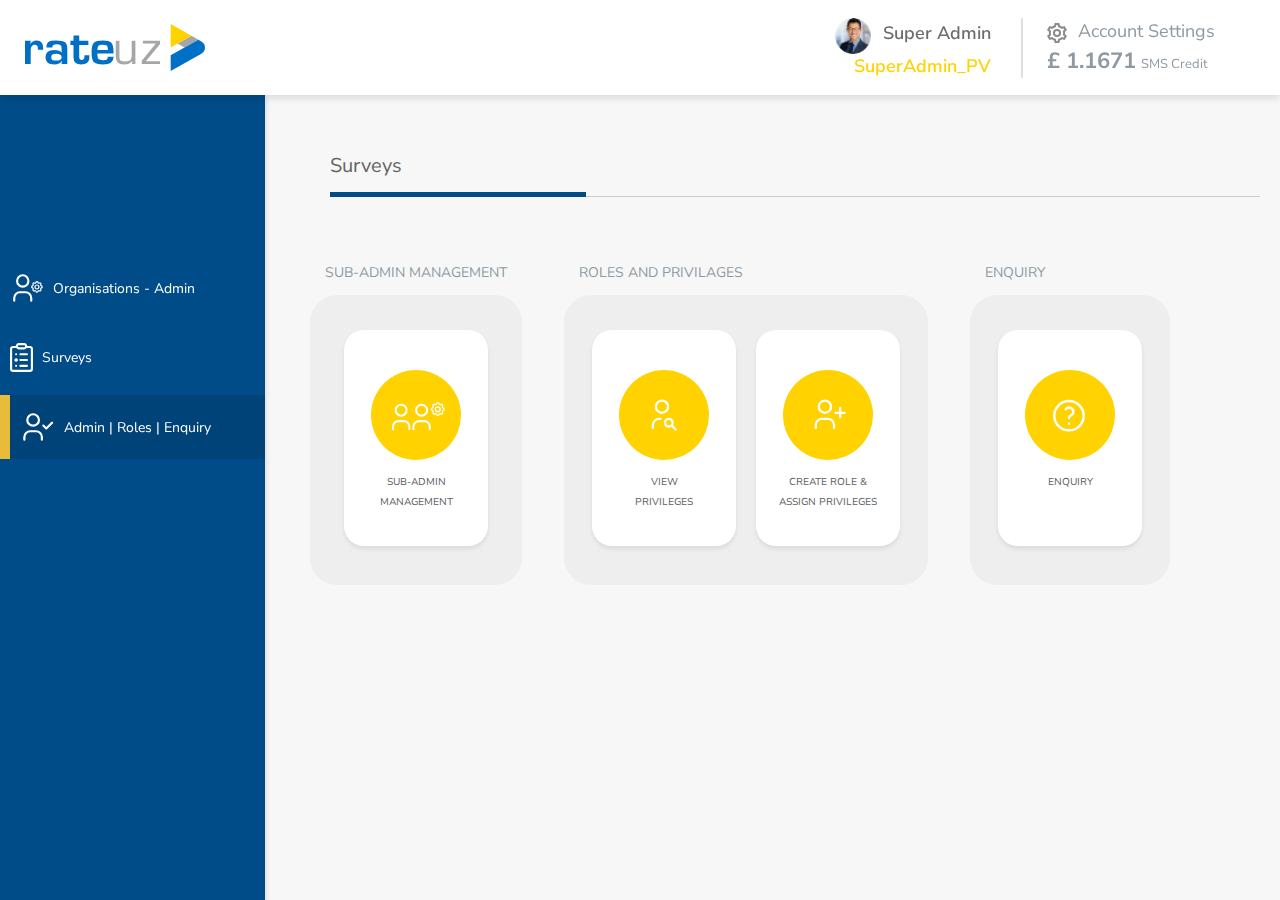
<file: admin-roles.html>
<!DOCTYPE html>
<html lang="en">

<head>
  <meta charset="utf-8">
  <meta name="viewport" content="width=device-width, initial-scale=1.0">
  <meta http-equiv="X-UA-Compatible" content="IE=edge" />

  <!-- Info -->
  <meta content="" name="description">
  <meta content="" name="keywords">
  <meta content="zohir" name="author" />

  <!-- Title -->
  <title>Rateuz - Dashboard</title>

  <!-- Favicons -->
  <link href="assets/images/favicon.svg" rel="icon">

  <!-- Google Fonts -->


  <!-- plugins css-->
  <link href="css/switchery.min.css" rel="stylesheet" type="text/css" />

  <!-- Vendor CSS Files -->
  <link href="css/bootstrap.min.css" rel="stylesheet" type="text/css" />
  <link href="css/icons.min.css" rel="stylesheet" type="text/css" />
  <!-- Template Main CSS File -->
  <link href="css/main.css" rel="stylesheet" type="text/css" />
  <!--------- 
        Author: Mofazzel
    Author URL: https://www.Mofazzel.com/
    Email: info.mofazzel@gmail.com
-------------->
</head>

<body>

  <!-- Begin page -->
  <!-- Topbar Start -->
  <header>
    <div class="navbar-custom">
      <div class="row align-items-center justify-content-between">

        <!-- Mobile Button -->
        <button class="button-menu-mobile open-left disable-btn">
          <i class="mdi mdi-menu"></i>
        </button>
        <!-- Mobile Button End -->

        <div class="logo">
          <a class="navbar-brand" href="#">
            <img src="./assets/images/logo.svg" alt="">
          </a>
        </div>
        <div class="d-flex">
          <div class="topbar-right d-flex align-items-center">
            <div class="text-right topbar-user d-flex d-md-inline align-items-center">
              <a class="profile-pic" href="#">
                <img src="./assets/images/avatar.png" alt="user-img" width="36" class="rounded-circle"><span
                  class="user-title ml-2 d-none d-md-inline-block">Super
                  Admin
                </span>
              </a>
              <span class="user-intro d-none d-md-block">SuperAdmin_PV</span>
              <div class="dropdown d-block d-md-none">
                <button class=" topbar-toggle-btn dropdown-toggle" type="button" id="dropdownMenu2"
                  data-toggle="dropdown" aria-haspopup="true" aria-expanded="false">
                </button>
                <div class="dropdown-menu" aria-labelledby="dropdownMenu2">
                  <div class="acccount-setting-drowdown">
                    <div class="dropdown-user-info mb-1">
                      <span class="user-title">Super Admin
                      </span>
                      </a>
                      <span class="user-intro">SuperAdmin_PV</span>
                    </div>
                    <div class="setting-icon">
                      <img src="./assets/images/icons8-settings.svg" alt="">
                      <span class="ml-1">Account Settings</span>
                    </div>
                    <div class="account-credit">
                      <span class="ammount"><b> £ 1.1671</b></span> <span class="credit-text">SMS
                        Credit</span>
                    </div </div> </div> </div> <div class="account-setting ml-3 d-none d-md-block">
                    <div class="setting-icon">
                      <img src="./assets/images/icons8-settings.svg" alt="">
                      <span class="ml-1">Account Settings</span>
                    </div>
                    <div class="account-credit">
                      <span class="ammount"><b> £ 1.1671</b></span> <span class="credit-text">SMS
                        Credit</span>
                    </div>
                  </div>
                </div>
              </div>
            </div>
            <div class="account-setting ml-3 d-none d-md-block">
              <div class="setting-icon">
                <img src="./assets/images/icons8-settings.svg" alt="">
                <span class="ml-1">Account Settings</span>
              </div>
              <div class="account-credit">
                <span class="ammount"><b> £ 1.1671</b></span> <span class="credit-text">SMS
                  Credit</span>
              </div>
            </div>
          </div>
        </div>
      </div>
    </div>
  </header>
  <!-- end Topbar -->

  <div id="wrapper">

    <!-- ========== Left Sidebar Start ========== -->
    <div class="left-side-menu">

      <div class="slimscroll-menu">

        <!--- Sidemenu -->
        <div id="sidebar-menu">

          <ul class="metismenu" id="side-menu">
            <li>
              <a href="index.html">
                <img src="./assets/images/icons/profile-setting.svg" alt="">
                <span> Organisations - Admin </span>
              </a>
            </li>

            <li>
              <a href="surveys.html">
                <img src="./assets/images/icons/survey.svg" alt="">

                <span> Surveys </span>
              </a>
            </li>

            <li>
              <a href="admin-roles.html">
                <img src="./assets/images/icons/profile-ok.svg" alt="">
                <span> Admin | Roles | Enquiry </span>
              </a>
            </li>

          </ul>
        </div>
        <!-- End Sidebar -->

        <div class="clearfix"></div>

      </div>
      <!-- Sidebar -left -->

    </div>
    <!-- ========== Left Sidebar End ========== -->
    <!-- Start Page Content here -->
    <div class="content-page">
      <div class="content">
        <!-- Start Content-->

        <!-- page body -->
        <div class="page-body mt-4">
          <div class="page-body-inner">
            <div class="section">
              <div class="section-header d-flex align-items-center">
                <span class="section-header-title">Surveys<span />
              </div>
              <div class="devider"></div>
              <div class="section-body">
                <div class="content-box">
                  <div class="row justify-content-start flex-wrap mb-4 ">

                    <div class="m-r survay-width-adjus mr-5">
                      <div class="section-title mb-2 text-uppercase">
                        SUB-ADMIN
                        MANAGEMENT
                      </div>
                      <div class="left-content row justify-content-center">
                        <div class="item-box">
                          <div class="item text-white">
                            <div class="content-box-image">
                              <img src="./assets/images/icons/admin-role/Group 2405.svg" alt="">
                            </div>
                            <div class="content-desc text-uppercase mt-2">
                              SUB-ADMIN <br>
                              MANAGEMENT
                            </div>
                          </div>
                        </div>
                      </div>
                    </div>

                    <div class="m-r survay-width-adjus mr-5">
                      <div class="section-title mb-2 text-uppercase">
                        ROLES AND PRIVILAGES
                      </div>
                      <div class="left-content row justify-content-center">
                        <div class="item-box">
                          <div class="item text-white">
                            <div class="content-box-image">
                              <img src="./assets/images/icons/admin-role/Group 2406.svg" alt="">
                            </div>
                            <div class="content-desc text-uppercase mt-2">
                              VIEW <br>
                              PRIVILEGES
                            </div>
                          </div>
                        </div>

                        <div class="item-box">
                          <div class="item text-white">
                            <div class="content-box-image">
                              <img src="./assets/images/icons/admin-role/Group 2407.svg" alt="">
                            </div>
                            <div class="content-desc text-uppercase mt-2">
                              CREATE ROLE & <br>
                              ASSIGN PRIVILEGES
                            </div>
                          </div>
                        </div>
                      </div>
                    </div>

                    <div class="m-r survay-width-adjus ">
                      <div class="section-title mb-2 text-uppercase">
                        ENQUIRY
                      </div>
                      <div class="left-content row justify-content-center">
                        <div class="item-box">
                          <div class="item text-white">
                            <div class="content-box-image">
                              <img src="./assets/images/icons/admin-role/Group 2408.svg" alt="">
                            </div>
                            <div class="content-desc text-uppercase mt-2">
                              ENQUIRY
                            </div>
                          </div>
                        </div>
                      </div>
                    </div>

                  </div>
                </div>

              </div>
            </div>
          </div>
        </div>
        <!-- end page body -->

        <!-- container -->

      </div>
      <!-- content -->
    </div>

    <!-- ============================================================== -->
    <!-- End Page content -->
    <!-- ============================================================== -->


  </div>
  <!-- content -->
  </div>

  <!-- ============================================================== -->
  <!-- End Page content -->
  <!-- ============================================================== -->












  </div>
  <!-- END wrapper -->


  <!-- Vendor JS Files -->
  <script src="js/vendor.min.js"></script>

  <!-- Plugins js -->
  <script src="js/switchery.min.js"></script>

  <!-- Template Main JS File -->
  <script src="js/main.js"></script>

</body>

</html>
</file>
<file: css/main.css>
/*
Author: Mofazzel
Author URL: https://www.Mofazzel.com/
Email: info.mofazzel@gmail.com
*/
/* ============ 
File: Main Css File
===============*/
/* Google Fonts Import */

@import url("https://fonts.googleapis.com/css2?family=Nunito+Sans:wght@400;600;700;800;900&display=swap");
/*
Root Prefix
*/

:root {
  /* Color */
  --uz-main: #004C88;
  --uz-dark: #363131;
  --uz-secondary: #00b4ef;
  --uz-white: #ffffff;
  --uz-frist: #4078bd;
  --uz-second: #e6bc38;
  --uz-text: #5F6065;

  --bg-color: #f7f7f7;
  --white: #ffffff;
  /* Fonts */
  --vf-font: "Nunito Sans", sans-serif;
}

/* ============ 
General
===============*/

html {
  position: relative;
  min-height: 100%;
}

body {
  padding-bottom: 60px;
  overflow-x: hidden;
  font-family: var(--vf-font);
  background-color: var(--bg-color);
}



/* ============ 
 Scrollbar 
===============*/
/* Firefox */

* {
  scrollbar-width: 1px;
  scrollbar-color: var(--vf-primary) var(--uz-white);
}

/* Chrome, Edge, and Safari */

*::-webkit-scrollbar {
  width: 1px;
}

*::-webkit-scrollbar-track {
  background: var(--uz-white);
}

*::-webkit-scrollbar-thumb {
  background-color: var(--vf-primary);
  border-radius: 0px;
  border: 0px solid var(--uz-white);
}

/* ============ 
Left Menu
===============*/

.metismenu {
  padding: 0;
  margin-top: 50%;
}

.metismenu ul {
  padding: 0;
}

.metismenu ul li {
  list-style: none;
  width: 100%;
}

.nav-second-level li a,
.nav-thrid-level li a {
  padding: 8px 20px 8px 10px;
  color: var(--uz-white);
  display: block;
  position: relative;
  -webkit-transition: all 0.4s;
  transition: all 0.4s;
  font-size: 1rem;
}

.nav-second-level li a:focus,
.nav-second-level li a:hover,
.nav-thrid-level li a:focus,
.nav-thrid-level li a:hover {
  color: var(--vf-primary);
}

.nav-second-level>li>a {
  padding-left: 68px;
}

.nav-second-level li.active>a {
  color: var(--vf-primary);
}

.nav-third-level>li>a {
  padding-left: 83px;
}

.nav-third-level li.active>a {
  color: var(--vf-primary);
}

.logo span.logo-lg h3 {
  color: #ffffff;
  font-size: 24px;
  font-weight: 700;
}

.logo span.logo-lg .dash-color {
  color: #00b4ef;
  font-size: 20px;
  font-weight: 400;
}

.logo {
  display: block;
}

.logo span.logo-sm {
  display: none;
}

#wrapper {
  height: 100%;
  overflow: hidden;
  width: 100%;
}

.content-page {
  margin-left: 265px;
  overflow: hidden;
  padding: 5px 20px;
  min-height: 80vh;
  margin-top: 90px;
}

.left-side-menu {
  width: 265px;
  z-index: 10;
  background: var(--uz-main);
  bottom: 0;
  padding: 30px 0;
  position: fixed;
  -webkit-transition: all 0.2s ease-out;
  transition: all 0.2s cubic-bezier(0, 0.96, 1, 1);
  top: 93px;
  box-shadow: 0 3px 6px #00000029;
}

#sidebar-menu>ul>li>a {
  color: var(--uz-white);
  display: block;
  padding: 15px 10px;
  font-size: 14px;
  position: relative;
  -webkit-transition: all 0.4s;
  transition: all 0.4s;
  margin-bottom: 8px;
}

.toggleBtn {
  background-color: #4e58b447;
  width: 212px;
  padding: 5px 14px;
  border-radius: 6px;
}

.toggleBtn>span {
  color: var(--uz-white);
  margin: 5px 0;
  border-right: 10px solid var(--vf-none);
  font-size: 13px;
  -webkit-transition: all 0.4s;
  transition: all 0.4s;
  margin-right: 17px;
}

#sidebar-menu li span {
  text-transform: capitalize;
}

#sidebar-menu>ul>li>a:hover,
#sidebar-menu>ul>li>a:focus,
#sidebar-menu>ul>li>a:active {
  color: var(--uz-white);
  background: rgba(0, 0, 0, 0.11);
  margin-left: 0px;
  text-decoration: none;
}

#sidebar-menu>ul>li>a.active {
  background: rgba(0, 0, 0, 0.11);
  margin-left: 0px;
  border-left: 10px solid var(--uz-second);
}

#sidebar-menu>ul>li>a>span {
  vertical-align: middle;
}

#sidebar-menu>ul>li>a img {
  margin-right: 5px;
}

#sidebar-menu>ul>li>a .drop-arrow {
  float: right;
}

#sidebar-menu>ul>li>a .drop-arrow i {
  margin-right: 0;
}

#sidebar-menu .menu-arrow {
  -webkit-transition: -webkit-transform 0.15s;
  transition: -webkit-transform 0.15s;
  transition: transform 0.15s;
  transition: transform 0.15s, -webkit-transform 0.15s;
  position: absolute;
  right: 30px;
  display: inline-block;
  font-family: "Material Design Icons";
  text-rendering: auto;
  line-height: 1.5rem;
  font-size: 1.1rem;
  -webkit-transform: translate(0, 0);
  transform: translate(0, 0);
}

#sidebar-menu .menu-arrow:before {
  content: "\F142";
}

#sidebar-menu .badge {
  margin-top: 4px;
}

#sidebar-menu li.active>a>span.menu-arrow {
  -webkit-transform: rotate(90deg);
  transform: rotate(90deg);
}

#sidebar-menu .menu-title {
  padding: 12px 30px;
  letter-spacing: 0.05em;
  pointer-events: none;
  cursor: default;
  font-size: 0.6875rem;
  text-transform: uppercase;
  color: var(--vf-gray);
}

.enlarged #wrapper .left-side-menu {
  position: absolute;
  padding-top: 0;
  width: 75px;
  position: fixed;
}

.enlarged #wrapper .left-side-menu .slimScrollDiv,
.enlarged #wrapper .left-side-menu .slimscroll-menu {
  overflow: inherit !important;
  height: auto !important;
}

.enlarged #wrapper .left-side-menu .slimScrollBar {
  visibility: hidden;
}

.enlarged #wrapper .left-side-menu #sidebar-menu .menu-title,
.enlarged #wrapper .left-side-menu #sidebar-menu .menu-arrow,
.enlarged #wrapper .left-side-menu #sidebar-menu .label,
.enlarged #wrapper .left-side-menu #sidebar-menu .badge,
.enlarged #wrapper .left-side-menu #sidebar-menu .collapse.in {
  display: none !important;
}

.enlarged #wrapper .left-side-menu #sidebar-menu .nav.collapse {
  height: inherit !important;
}

.enlarged #wrapper .left-side-menu #sidebar-menu>ul>li {
  position: relative;
  white-space: nowrap;
}

.enlarged #wrapper .left-side-menu #sidebar-menu>ul>li>a {
  padding: 15px 20px;
  min-height: 56px;
}

.enlarged #wrapper .left-side-menu #sidebar-menu>ul>li>a:hover,
.enlarged #wrapper .left-side-menu #sidebar-menu>ul>li>a:active,
.enlarged #wrapper .left-side-menu #sidebar-menu>ul>li>a:focus {
  color: var(--uz-white);
  border-right: 2px solid var(--vf-primary);
}

.enlarged #wrapper .left-side-menu #sidebar-menu>ul>li>a i {
  font-size: 1.125rem;
  margin-right: 20px;
}

.enlarged #wrapper .left-side-menu #sidebar-menu>ul>li>a span {
  display: none;
  padding-left: 10px;
}

.enlarged #wrapper .left-side-menu #sidebar-menu>ul>li:hover>a {
  position: relative;
  width: 260px;
  color: var(--uz-white);
  background-color: var(--uz-main);
  border-right: 2px solid var(--vf-primary);
}

.enlarged #wrapper .left-side-menu #sidebar-menu>ul>li:hover>a span {
  display: inline;
}

.enlarged #wrapper .left-side-menu #sidebar-menu>ul>li:hover a.open :after,
.enlarged #wrapper .left-side-menu #sidebar-menu>ul>li:hover a.active :after {
  display: none;
}

.enlarged #wrapper .left-side-menu #sidebar-menu>ul>li:hover>ul {
  display: block;
  left: 70px;
  position: absolute;
  width: 190px;
  border-right: 2px solid var(--vf-primary);
  height: auto !important;
  -webkit-box-shadow: 0 0 10px 0 rgba(0, 0, 0, 0.02),
    0 1px 0 0 rgba(0, 0, 0, 0.02);
  box-shadow: 0 0 10px 0 rgba(0, 0, 0, 0.02), 0 1px 0 0 rgba(0, 0, 0, 0.02);
}

.enlarged #wrapper .left-side-menu #sidebar-menu>ul>li:hover>ul a {
  -webkit-box-shadow: none;
  box-shadow: none;
  padding: 8px 20px;
  position: relative;
  width: 190px;
  z-index: 6;
}

.enlarged #wrapper .left-side-menu #sidebar-menu>ul>li:hover>ul a:hover {
  color: var(--vf-primary);
}

.enlarged #wrapper .left-side-menu #sidebar-menu>ul ul {
  margin-top: -5px;
  padding: 5px 0;
  z-index: 9999;
  background-color: var(--uz-main);
}

.enlarged #wrapper .left-side-menu #sidebar-menu>ul ul li:hover>ul {
  display: block;
  left: 190px;
  margin-top: -36px;
  position: absolute;
  width: 190px;
}

.enlarged #wrapper .left-side-menu #sidebar-menu>ul ul li>a span.pull-right {
  position: absolute;
  right: 20px;
  top: 12px;
  -webkit-transform: rotate(270deg);
  transform: rotate(270deg);
}

.enlarged #wrapper .left-side-menu #sidebar-menu>ul ul li.active a {
  color: var(--uz-white);
}

.enlarged #wrapper .help-box {
  display: none;
}

.enlarged #wrapper .content-page {
  margin-left: 70px;
}

.enlarged #wrapper .footer {
  left: 70px;
}

body.enlarged {
  min-height: 900px;
}

@media (max-width: 1024px) {
  .logo span.logo-lg {
    display: none;
  }

  .toggleBtn {
    display: none !important;
  }

  .logo span.logo-sm {
    display: block;
    line-height: 70px;
    color: var(--uz-white);
  }

  .enlarged #wrapper .left-side-menu #sidebar-menu>ul>li>a {
    padding: 15px 16px;
  }
}

@media (max-width: 768px) {
  body {
    overflow-x: hidden;
  }

  .left-side-menu {
    display: none;
    z-index: 10 !important;
  }

  .sidebar-enable .left-side-menu {
    display: block;
  }

  .navbar-nav.navbar-right {
    float: right;
  }

  .content-page {
    margin-left: 0 !important;
    margin-bottom: 20px;
  }

  .enlarged .left-side-menu {
    margin-left: -70px;
  }

  .logo span.logo-lg {
    display: block;
  }

  .logo span.logo-sm {
    display: none;
  }

  .pro-user-name {
    display: none;
  }

  #sidebar-menu>ul>li>a.active {
    width: 265px;
  }

  .enlarged #wrapper .left-side-menu #sidebar-menu>ul>li>a {
    padding: 15px 20px;
  }
}

@media (max-width: 425px) {
  .content-page {
    margin-top: 150px;
  }
}

/* =============
  Small Menu
============= */

.left-side-menu-sm {
  width: 160px;
  text-align: center;
}

.left-side-menu-sm #sidebar-menu>ul>li>a>i {
  display: block;
  font-size: 18px;
  line-height: 24px;
  width: 100%;
  margin: 0;
}

.left-side-menu-sm #sidebar-menu>ul ul a {
  padding: 10px 20px;
}

.left-side-menu-sm .menu-arrow,
.left-side-menu-sm .badge {
  display: none !important;
}

.left-side-menu-sm+.content-page {
  margin-left: 160px;
}

.left-side-menu-sm+.content-page .footer {
  left: 160px;
}

.enlarged #wrapper .left-side-menu-sm {
  text-align: left;
}

.enlarged #wrapper .left-side-menu-sm ul li a i {
  display: inline-block;
  font-size: 18px;
  line-height: 17px;
  margin-left: 3px;
  margin-right: 15px;
  vertical-align: middle;
  width: 20px;
}

/* ============ 
Topbar
===============*/

.navbar-custom {
  padding: 16px 60px 16px 40px;
  background-color: var(--uz-white);
  -webkit-box-shadow: 0px 3px 8px 0 #0000001f;
  box-shadow: 0px 3px 8px 0 #0000001f;
  position: fixed;
  top: 0;
  z-index: 111;
  width: 100vw;
}

.navbar-custom .navbar-brand img {
  width: 100%;
  max-width: 180px;
}

.user-title {
  font-size: 18px;
  color: #6c6d6f;
  font-weight: 600;
}

.user-intro {
  color: #FFD200;
  font-size: 18px;
  font-weight: 600;
  line-height: 24px;
}

.account-setting {
  font-size: 18px;
  line-height: 30px;
  padding-right: 20px;
}

.account-setting .credit-text {
  font-size: 13px;
}

.account-setting .ammount {
  font-size: 22px;
}

.topbar-user {
  border-right: 2px solid #70707039;
  padding-right: 30px;
}

.navbar-custom .button-menu-mobile {
  border: none;
  color: var(--uz-main);
  display: inline-block;
  height: 70px;
  line-height: 70px;
  width: 60px;
  background-color: transparent;
  font-size: 32px;
  cursor: pointer;
}

.navbar-custom .button-menu-mobile.disable-btn {
  display: none;
}

/* Top Nav Menu */

.section-header-title {
  color: #646464;
  font-size: 20px;
  font-weight: normal;
}

.top-nav-menu {
  margin-left: 0;
}

.topbar-toggle-btn {
  color: #000;
  background: transparent;
  border: none;
  font-size: 30px;
}

.acccount-setting-drowdown {
  padding: 10px;
}


@media (max-width: 1080px) {
  .m-r {
    margin-bottom: 45px !important;
  }
}

@media (max-width: 768px) {
  .navbar-custom .button-menu-mobile.disable-btn {
    display: inline-block;
  }

  .m-r {
    margin-bottom: 20px !important;
  }

  .navbar-custom .navbar-brand img {
    width: 100%;
    max-width: 140px;
  }

  .navbar-custom .button-menu-mobile {
    font-size: 36px;
  }

  .navbar-custom {
    padding: 25px 20px 25px 20px;
    align-items: center;
  }

  .topbar-user {
    margin-left: 10px;
  }

  .account-setting {
    /* padding-left: 50%; */
  }
}

@media (max-width: 320px) {
  .navbar-custom .navbar-brand img {
    width: 100%;
    max-width: 90px;
  }

  .topbar-user {
    padding-right: 10px;
  }

  .content-page {
    padding: 5px 0px;
  }

  .navbar-custom .button-menu-mobile {
    font-size: 30px;
  }
}

/* ============ 
Side Collapsible Menu CSS
===============*/
/*!
* metismenu - v2.7.7
* A jQuery menu plugin
*/

.metismenu .arrow {
  float: right;
  line-height: 1.42857;
}

*[dir="rtl"] .metismenu .arrow {
  float: left;
}

/*
 * Require Bootstrap 3.x
 * https://github.com/twbs/bootstrap
*/

.metismenu .glyphicon.arrow:before {
  content: "\e079";
}

.metismenu .active>a>.glyphicon.arrow:before {
  content: "\e114";
}

/*
 * Require Font-Awesome
 * http://fortawesome.github.io/Font-Awesome/
*/

.metismenu .fa.arrow:before {
  content: "\f104";
}

.metismenu .active>a>.fa.arrow:before {
  content: "\f107";
}

/*
 * Require Ionicons
 * http://ionicons.com/
*/

.metismenu .ion.arrow:before {
  content: "\f3d2";
}

.metismenu .active>a>.ion.arrow:before {
  content: "\f3d0";
}

.metismenu .plus-times {
  float: right;
}

*[dir="rtl"] .metismenu .plus-times {
  float: left;
}

.metismenu .fa.plus-times:before {
  content: "\f067";
}

.metismenu .active>a>.fa.plus-times {
  -webkit-transform: rotate(45deg);
  transform: rotate(45deg);
}

.metismenu .plus-minus {
  float: right;
}

*[dir="rtl"] .metismenu .plus-minus {
  float: left;
}

.metismenu .fa.plus-minus:before {
  content: "\f067";
}

.metismenu .active>a>.fa.plus-minus:before {
  content: "\f068";
}

.metismenu .collapse {
  display: none;
}

.metismenu .collapse.in {
  display: block;
}

.metismenu .collapsing {
  position: relative;
  height: 0;
  overflow: hidden;
  -webkit-transition-timing-function: ease;
  transition-timing-function: ease;
  -webkit-transition-duration: 0.35s;
  transition-duration: 0.35s;
  -webkit-transition-property: height, visibility;
  transition-property: height, visibility;
}

.metismenu .has-arrow {
  position: relative;
}

.metismenu .has-arrow::after {
  position: absolute;
  content: "";
  width: 0.5em;
  height: 0.5em;
  border-width: 1px 0 0 1px;
  border-style: solid;
  border-color: initial;
  right: 1em;
  -webkit-transform: rotate(-45deg) translate(0, -50%);
  transform: rotate(-45deg) translate(0, -50%);
  -webkit-transform-origin: top;
  transform-origin: top;
  top: 50%;
  -webkit-transition: all 0.3s ease-out;
  transition: all 0.3s ease-out;
}

*[dir="rtl"] .metismenu .has-arrow::after {
  right: auto;
  left: 1em;
  -webkit-transform: rotate(135deg) translate(0, -50%);
  transform: rotate(135deg) translate(0, -50%);
}

.metismenu .active>.has-arrow::after,
.metismenu .has-arrow[aria-expanded="true"]::after {
  -webkit-transform: rotate(-135deg) translate(0, -50%);
  transform: rotate(-135deg) translate(0, -50%);
}

/* ============ 
Page Head
===============*/

.page-title-box .page-title {
  font-size: 18px;
  margin: 0;
  line-height: 75px;
  color: var(--uz-main);
}

.page-title-box .page-title-right {
  float: right;
  margin-top: 20px;
}

.page-title-box .breadcrumb {
  padding-top: 8px;
}

.page-title-box .breadcrumb-item.active {
  color: var(--vf-gray);
}

.page-title-box .breadcrumb-item a {
  color: var(--vf-primary);
}

.page-title-box .breadcrumb-item+.breadcrumb-item::before {
  color: (--vf-gray);
}

@media (max-width: 768px) {
  .page-title-box .page-title {
    display: block;
    white-space: nowrap;
    text-overflow: ellipsis;
    overflow: hidden;
    line-height: 70px;
  }

  .page-title-box .breadcrumb {
    display: none;
  }
}

@media (max-width: 640px) {
  .page-title-box .page-title-right {
    display: none;
  }
}

@media (max-width: 419px) {
  .page-title-box .breadcrumb {
    display: none;
  }
}

/* ============ 
 Page Body
===============*/

.page-body {
  overflow: hidden;
  padding: 20px 0px 20px 20px;
  margin-left: 25px;
}

.page-body-inner .section {
  width: 100%;
  margin: 0px auto;
}

.devider {
  background-color: #70707050;
  width: 100%;
  height: 1px;
  margin: 15px 0;
  position: relative;
}

.devider::before {
  content: '';
  position: absolute;
  background-color: #004C88;
  width: 256px;
  height: 5px;
  bottom: 0;
  left: 0px;
}

.content-box {
  padding: 40px 0;
}

.left-content,
.right-content {
  background: #c9c9c92d;
  border-radius: 27px;
  padding: 55px 40px 46px 40px;
  height: 100%;
  -webkit-border-radius: 27px;
  -moz-border-radius: 27px;
  -ms-border-radius: 27px;
  -o-border-radius: 27px;
}

.left-content-middle {
  background: #c9c9c92d;
  border-radius: 24px;
  padding: 55px 40px 60px 40px !important;
  height: 110%;
}

.width-adjust-column {
  width: 33%;
  height: 100%;
}

.item {
  text-align: center;
  background: var(--white);
  padding: 40px 5px 25px 5px;
  height: 90%;
  border-radius: 20px;
  box-shadow: 0px 3px 4px 0px #00000014;
  -webkit-border-radius: 20px;
  -moz-border-radius: 20px;
  -ms-border-radius: 20px;
  -o-border-radius: 20px;
}

.order-item {
  background: var(--white);
}

.item-box {
  padding: 0 10px;
}

.content-desc {
  font-size: 14px;
  line-height: 20px;
  padding: 0 8px;
  font-weight: 400;
  color: var(--uz-text);
}

.content-title {
  font-size: 0.87rem;
  font-weight: 700;
  margin-top: 10px;
  line-height: 19px;
  text-transform: uppercase;
}

.content-title a {
  color: var(--uz-dark);
}

.content-box-image img {
  width: 67%;
  height: 100%;
}

@media (max-width: 1640px) {

  .left-content,
  .right-content {
    border-radius: 27px;
    padding: 35px 18px 15px 18px;
    -webkit-border-radius: 27px;
    -moz-border-radius: 27px;
    -ms-border-radius: 27px;
    -o-border-radius: 27px;
  }
}

@media (min-width: 1640px) {
  .item {
    height: 85%;
  }
}


@media (max-width: 1200px) {
  .content-title {
    font-size: 12px;
    line-height: 13px;
  }

}

@media (max-width: 1024px) {
  .content-box {
    padding: 20px 25px 30px 15px;
  }

  .left-content,
  .right-content {
    padding: 30px 12px 10px 12px;
  }

  .content-title {
    font-size: 12px;
    margin-top: 10px;
    line-height: 15px;
    text-transform: uppercase;
  }

  .content-desc {
    font-size: 12px;
  }
}

@media (max-width: 1024px) {

  .left-content,
  .right-content {
    padding: 35px 25px 10px 25px;
    margin-bottom: 35px;
  }
}

@media (max-width: 1024px) {
  .content-title {
    font-size: 16px;
    line-height: 18px;
  }

  .content-desc {
    font-size: 18px;
    line-height: 18px;
  }
}

@media (max-width: 992px) {
  .item {
    height: 80%;
  }
}

@media (max-width: 768px) {
  .item {
    height: 100%;
  }

  .left-content,
  .right-content {
    background: #c9c9c92d;
    border-radius: 27px;
    padding: 40px 25px 15px 25px !important;
    height: 90%;
  }

  .item-box {
    margin-bottom: 20px;
  }
}

@media (max-width: 560px) {

  .survay-width-adjus,
  .item-box {
    width: 100%;
  }
}


/* Booking Page start  */

.booking-item {
  text-align: center;
  background: var(--uz-second);
  border-radius: 16px;
  padding: 40px 4px;
}

.main-content {
  border-radius: 24px;
  padding: 60px 20px 60px 20px;
}

.booking-content-title {
  margin-top: 15px;
}

.booking-content-title a {
  color: var(--uz-text);
  font-size: 17px;
  font-weight: 700;
  line-height: 25px;
  text-transform: uppercase;
}

.main-content {
  border-radius: 24px;
  padding: 35px 16px 10px 16px;
}

/* This is Max Width  */
@media (max-width: 1024px) {
  .booking-content-title a {
    font-size: 14px;
  }
}

/* Admin role enquiry  */

.item-btn {
  font-size: 12px;
  border: 1px solid #482929;
  border-radius: 30px;
  padding: 5px 7px 5px 6px;
  display: inline;
  vertical-align: middle;
  transition: margin 0.2s ease-in-out;
  margin-top: 5;
}

.item-btn:hover {
  margin-top: -2px;
}

.content-title.text-center span {
  font-size: 7px;
}

.content-desc {
  font-size: 10px;
}

.item-btn:first-child {
  margin-right: 5px;
}

.content-box {
  padding: 50px 10px;
}

.left-content-2 {
  padding: 37px 15px 15px 15px;
}


.item-test-widget {
  text-align: center;
  background: var(--uz-gray);
  border-radius: 16px;
  padding: 15px 0;
}

.left-content-2 {
  /* background: #c9c9c92d; */
  border-radius: 27px;
  -webkit-border-radius: 27px;
  -moz-border-radius: 27px;
  -ms-border-radius: 27px;
  -o-border-radius: 27px;
}

.m-r {
  margin-right: 50px;
  margin-bottom: 20px;
}

@media (max-width: 1200px) {
  .row.margin-adjust {
    margin-right: -73px;
  }
}



.m-r-2 {
  margin-right: 50px;
}

@media (max-width: 505px) {
  .m-r-2 {
    margin-right: 0px;
  }

  .section-body {
    padding: 0px;
  }
}
</file>
<file: css/switchery.min.css>
.switchery{background-color:#fff;border:1px solid #dfdfdf;border-radius:20px;cursor:pointer;display:inline-block;height:30px;position:relative;vertical-align:middle;width:50px;-moz-user-select:none;-khtml-user-select:none;-webkit-user-select:none;-ms-user-select:none;user-select:none;box-sizing:content-box;background-clip:content-box}.switchery>small{background:#fff;border-radius:100%;box-shadow:0 1px 3px rgba(0,0,0,0.4);height:30px;position:absolute;top:0;width:30px}.switchery-small{border-radius:20px;height:20px;width:33px}.switchery-small>small{height:20px;width:20px}.switchery-large{border-radius:40px;height:40px;width:66px}.switchery-large>small{height:40px;width:40px}
</file>
<file: css/icons.min.css>
@font-face{font-family:dripicons-v2;src:url(../assets/fonts/dripicons-v2.eot);src:url(../assets/fonts/dripicons-v2.eot?#iefix) format("embedded-opentype"),url(../assets/fonts/dripicons-v2.woff) format("woff"),url(../assets/fonts/dripicons-v2.ttf) format("truetype"),url(../assets/fonts/dripicons-v2.svg#dripicons-v2) format("svg");font-weight:400;font-style:normal}[data-icon]:before{font-family:dripicons-v2!important;content:attr(data-icon);font-style:normal!important;font-weight:400!important;font-variant:normal!important;text-transform:none!important;speak:none;line-height:1;-webkit-font-smoothing:antialiased;-moz-osx-font-smoothing:grayscale}[class*=" dripicons-"]:before,[class^=dripicons-]:before{font-family:dripicons-v2!important;font-style:normal!important;font-weight:400!important;font-variant:normal!important;text-transform:none!important;speak:none;line-height:1;-webkit-font-smoothing:antialiased;-moz-osx-font-smoothing:grayscale}.dripicons-alarm:before{content:"\61"}.dripicons-align-center:before{content:"\62"}.dripicons-align-justify:before{content:"\63"}.dripicons-align-left:before{content:"\64"}.dripicons-align-right:before{content:"\65"}.dripicons-anchor:before{content:"\66"}.dripicons-archive:before{content:"\67"}.dripicons-arrow-down:before{content:"\68"}.dripicons-arrow-left:before{content:"\69"}.dripicons-arrow-right:before{content:"\6a"}.dripicons-arrow-thin-down:before{content:"\6b"}.dripicons-arrow-thin-left:before{content:"\6c"}.dripicons-arrow-thin-right:before{content:"\6d"}.dripicons-arrow-thin-up:before{content:"\6e"}.dripicons-arrow-up:before{content:"\6f"}.dripicons-article:before{content:"\70"}.dripicons-backspace:before{content:"\71"}.dripicons-basket:before{content:"\72"}.dripicons-basketball:before{content:"\73"}.dripicons-battery-empty:before{content:"\74"}.dripicons-battery-full:before{content:"\75"}.dripicons-battery-low:before{content:"\76"}.dripicons-battery-medium:before{content:"\77"}.dripicons-bell:before{content:"\78"}.dripicons-blog:before{content:"\79"}.dripicons-bluetooth:before{content:"\7a"}.dripicons-bold:before{content:"\41"}.dripicons-bookmark:before{content:"\42"}.dripicons-bookmarks:before{content:"\43"}.dripicons-box:before{content:"\44"}.dripicons-briefcase:before{content:"\45"}.dripicons-brightness-low:before{content:"\46"}.dripicons-brightness-max:before{content:"\47"}.dripicons-brightness-medium:before{content:"\48"}.dripicons-broadcast:before{content:"\49"}.dripicons-browser:before{content:"\4a"}.dripicons-browser-upload:before{content:"\4b"}.dripicons-brush:before{content:"\4c"}.dripicons-calendar:before{content:"\4d"}.dripicons-camcorder:before{content:"\4e"}.dripicons-camera:before{content:"\4f"}.dripicons-card:before{content:"\50"}.dripicons-cart:before{content:"\51"}.dripicons-checklist:before{content:"\52"}.dripicons-checkmark:before{content:"\53"}.dripicons-chevron-down:before{content:"\54"}.dripicons-chevron-left:before{content:"\55"}.dripicons-chevron-right:before{content:"\56"}.dripicons-chevron-up:before{content:"\57"}.dripicons-clipboard:before{content:"\58"}.dripicons-clock:before{content:"\59"}.dripicons-clockwise:before{content:"\5a"}.dripicons-cloud:before{content:"\30"}.dripicons-cloud-download:before{content:"\31"}.dripicons-cloud-upload:before{content:"\32"}.dripicons-code:before{content:"\33"}.dripicons-contract:before{content:"\34"}.dripicons-contract-2:before{content:"\35"}.dripicons-conversation:before{content:"\36"}.dripicons-copy:before{content:"\37"}.dripicons-crop:before{content:"\38"}.dripicons-cross:before{content:"\39"}.dripicons-crosshair:before{content:"\21"}.dripicons-cutlery:before{content:"\22"}.dripicons-device-desktop:before{content:"\23"}.dripicons-device-mobile:before{content:"\24"}.dripicons-device-tablet:before{content:"\25"}.dripicons-direction:before{content:"\26"}.dripicons-disc:before{content:"\27"}.dripicons-document:before{content:"\28"}.dripicons-document-delete:before{content:"\29"}.dripicons-document-edit:before{content:"\2a"}.dripicons-document-new:before{content:"\2b"}.dripicons-document-remove:before{content:"\2c"}.dripicons-dot:before{content:"\2d"}.dripicons-dots-2:before{content:"\2e"}.dripicons-dots-3:before{content:"\2f"}.dripicons-download:before{content:"\3a"}.dripicons-duplicate:before{content:"\3b"}.dripicons-enter:before{content:"\3c"}.dripicons-exit:before{content:"\3d"}.dripicons-expand:before{content:"\3e"}.dripicons-expand-2:before{content:"\3f"}.dripicons-experiment:before{content:"\40"}.dripicons-export:before{content:"\5b"}.dripicons-feed:before{content:"\5d"}.dripicons-flag:before{content:"\5e"}.dripicons-flashlight:before{content:"\5f"}.dripicons-folder:before{content:"\60"}.dripicons-folder-open:before{content:"\7b"}.dripicons-forward:before{content:"\7c"}.dripicons-gaming:before{content:"\7d"}.dripicons-gear:before{content:"\7e"}.dripicons-graduation:before{content:"\5c"}.dripicons-graph-bar:before{content:"\e000"}.dripicons-graph-line:before{content:"\e001"}.dripicons-graph-pie:before{content:"\e002"}.dripicons-headset:before{content:"\e003"}.dripicons-heart:before{content:"\e004"}.dripicons-help:before{content:"\e005"}.dripicons-home:before{content:"\e006"}.dripicons-hourglass:before{content:"\e007"}.dripicons-inbox:before{content:"\e008"}.dripicons-information:before{content:"\e009"}.dripicons-italic:before{content:"\e00a"}.dripicons-jewel:before{content:"\e00b"}.dripicons-lifting:before{content:"\e00c"}.dripicons-lightbulb:before{content:"\e00d"}.dripicons-link:before{content:"\e00e"}.dripicons-link-broken:before{content:"\e00f"}.dripicons-list:before{content:"\e010"}.dripicons-loading:before{content:"\e011"}.dripicons-location:before{content:"\e012"}.dripicons-lock:before{content:"\e013"}.dripicons-lock-open:before{content:"\e014"}.dripicons-mail:before{content:"\e015"}.dripicons-map:before{content:"\e016"}.dripicons-media-loop:before{content:"\e017"}.dripicons-media-next:before{content:"\e018"}.dripicons-media-pause:before{content:"\e019"}.dripicons-media-play:before{content:"\e01a"}.dripicons-media-previous:before{content:"\e01b"}.dripicons-media-record:before{content:"\e01c"}.dripicons-media-shuffle:before{content:"\e01d"}.dripicons-media-stop:before{content:"\e01e"}.dripicons-medical:before{content:"\e01f"}.dripicons-menu:before{content:"\e020"}.dripicons-message:before{content:"\e021"}.dripicons-meter:before{content:"\e022"}.dripicons-microphone:before{content:"\e023"}.dripicons-minus:before{content:"\e024"}.dripicons-monitor:before{content:"\e025"}.dripicons-move:before{content:"\e026"}.dripicons-music:before{content:"\e027"}.dripicons-network-1:before{content:"\e028"}.dripicons-network-2:before{content:"\e029"}.dripicons-network-3:before{content:"\e02a"}.dripicons-network-4:before{content:"\e02b"}.dripicons-network-5:before{content:"\e02c"}.dripicons-pamphlet:before{content:"\e02d"}.dripicons-paperclip:before{content:"\e02e"}.dripicons-pencil:before{content:"\e02f"}.dripicons-phone:before{content:"\e030"}.dripicons-photo:before{content:"\e031"}.dripicons-photo-group:before{content:"\e032"}.dripicons-pill:before{content:"\e033"}.dripicons-pin:before{content:"\e034"}.dripicons-plus:before{content:"\e035"}.dripicons-power:before{content:"\e036"}.dripicons-preview:before{content:"\e037"}.dripicons-print:before{content:"\e038"}.dripicons-pulse:before{content:"\e039"}.dripicons-question:before{content:"\e03a"}.dripicons-reply:before{content:"\e03b"}.dripicons-reply-all:before{content:"\e03c"}.dripicons-return:before{content:"\e03d"}.dripicons-retweet:before{content:"\e03e"}.dripicons-rocket:before{content:"\e03f"}.dripicons-scale:before{content:"\e040"}.dripicons-search:before{content:"\e041"}.dripicons-shopping-bag:before{content:"\e042"}.dripicons-skip:before{content:"\e043"}.dripicons-stack:before{content:"\e044"}.dripicons-star:before{content:"\e045"}.dripicons-stopwatch:before{content:"\e046"}.dripicons-store:before{content:"\e047"}.dripicons-suitcase:before{content:"\e048"}.dripicons-swap:before{content:"\e049"}.dripicons-tag:before{content:"\e04a"}.dripicons-tag-delete:before{content:"\e04b"}.dripicons-tags:before{content:"\e04c"}.dripicons-thumbs-down:before{content:"\e04d"}.dripicons-thumbs-up:before{content:"\e04e"}.dripicons-ticket:before{content:"\e04f"}.dripicons-time-reverse:before{content:"\e050"}.dripicons-to-do:before{content:"\e051"}.dripicons-toggles:before{content:"\e052"}.dripicons-trash:before{content:"\e053"}.dripicons-trophy:before{content:"\e054"}.dripicons-upload:before{content:"\e055"}.dripicons-user:before{content:"\e056"}.dripicons-user-group:before{content:"\e057"}.dripicons-user-id:before{content:"\e058"}.dripicons-vibrate:before{content:"\e059"}.dripicons-view-apps:before{content:"\e05a"}.dripicons-view-list:before{content:"\e05b"}.dripicons-view-list-large:before{content:"\e05c"}.dripicons-view-thumb:before{content:"\e05d"}.dripicons-volume-full:before{content:"\e05e"}.dripicons-volume-low:before{content:"\e05f"}.dripicons-volume-medium:before{content:"\e060"}.dripicons-volume-off:before{content:"\e061"}.dripicons-wallet:before{content:"\e062"}.dripicons-warning:before{content:"\e063"}.dripicons-web:before{content:"\e064"}.dripicons-weight:before{content:"\e065"}.dripicons-wifi:before{content:"\e066"}.dripicons-wrong:before{content:"\e067"}.dripicons-zoom-in:before{content:"\e068"}.dripicons-zoom-out:before{content:"\e069"}@font-face{font-family:"Material Design Icons";src:url(../assets/fonts/materialdesignicons-webfont.eot?v=2.3.54);src:url(../assets/fonts/materialdesignicons-webfont.eot?#iefix&v=2.3.54) format("embedded-opentype"),url(../assets/fonts/materialdesignicons-webfont.woff2?v=2.3.54) format("woff2"),url(../assets/fonts/materialdesignicons-webfont.woff?v=2.3.54) format("woff"),url(../assets/fonts/materialdesignicons-webfont.ttf?v=2.3.54) format("truetype"),url(../assets/fonts/materialdesignicons-webfont.svg?v=2.3.54#materialdesigniconsregular) format("svg");font-weight:400;font-style:normal}.mdi-set,.mdi:before{display:inline-block;font:normal normal normal 24px/1 "Material Design Icons";font-size:inherit;text-rendering:auto;line-height:inherit;-webkit-font-smoothing:antialiased;-moz-osx-font-smoothing:grayscale}.mdi-access-point:before{content:"\F002"}.mdi-access-point-network:before{content:"\F003"}.mdi-account:before{content:"\F004"}.mdi-account-alert:before{content:"\F005"}.mdi-account-box:before{content:"\F006"}.mdi-account-box-outline:before{content:"\F007"}.mdi-account-card-details:before{content:"\F5D2"}.mdi-account-check:before{content:"\F008"}.mdi-account-circle:before{content:"\F009"}.mdi-account-convert:before{content:"\F00A"}.mdi-account-edit:before{content:"\F6BB"}.mdi-account-group:before{content:"\F848"}.mdi-account-heart:before{content:"\F898"}.mdi-account-key:before{content:"\F00B"}.mdi-account-location:before{content:"\F00C"}.mdi-account-minus:before{content:"\F00D"}.mdi-account-multiple:before{content:"\F00E"}.mdi-account-multiple-check:before{content:"\F8C4"}.mdi-account-multiple-minus:before{content:"\F5D3"}.mdi-account-multiple-outline:before{content:"\F00F"}.mdi-account-multiple-plus:before{content:"\F010"}.mdi-account-multiple-plus-outline:before{content:"\F7FF"}.mdi-account-network:before{content:"\F011"}.mdi-account-off:before{content:"\F012"}.mdi-account-outline:before{content:"\F013"}.mdi-account-plus:before{content:"\F014"}.mdi-account-plus-outline:before{content:"\F800"}.mdi-account-remove:before{content:"\F015"}.mdi-account-search:before{content:"\F016"}.mdi-account-settings:before{content:"\F630"}.mdi-account-settings-variant:before{content:"\F631"}.mdi-account-star:before{content:"\F017"}.mdi-account-switch:before{content:"\F019"}.mdi-accusoft:before{content:"\F849"}.mdi-adjust:before{content:"\F01A"}.mdi-air-conditioner:before{content:"\F01B"}.mdi-airballoon:before{content:"\F01C"}.mdi-airplane:before{content:"\F01D"}.mdi-airplane-landing:before{content:"\F5D4"}.mdi-airplane-off:before{content:"\F01E"}.mdi-airplane-takeoff:before{content:"\F5D5"}.mdi-airplay:before{content:"\F01F"}.mdi-airport:before{content:"\F84A"}.mdi-alarm:before{content:"\F020"}.mdi-alarm-bell:before{content:"\F78D"}.mdi-alarm-check:before{content:"\F021"}.mdi-alarm-light:before{content:"\F78E"}.mdi-alarm-multiple:before{content:"\F022"}.mdi-alarm-off:before{content:"\F023"}.mdi-alarm-plus:before{content:"\F024"}.mdi-alarm-snooze:before{content:"\F68D"}.mdi-album:before{content:"\F025"}.mdi-alert:before{content:"\F026"}.mdi-alert-box:before{content:"\F027"}.mdi-alert-circle:before{content:"\F028"}.mdi-alert-circle-outline:before{content:"\F5D6"}.mdi-alert-decagram:before{content:"\F6BC"}.mdi-alert-octagon:before{content:"\F029"}.mdi-alert-octagram:before{content:"\F766"}.mdi-alert-outline:before{content:"\F02A"}.mdi-alien:before{content:"\F899"}.mdi-all-inclusive:before{content:"\F6BD"}.mdi-alpha:before{content:"\F02B"}.mdi-alphabetical:before{content:"\F02C"}.mdi-altimeter:before{content:"\F5D7"}.mdi-amazon:before{content:"\F02D"}.mdi-amazon-alexa:before{content:"\F8C5"}.mdi-amazon-drive:before{content:"\F02E"}.mdi-ambulance:before{content:"\F02F"}.mdi-amplifier:before{content:"\F030"}.mdi-anchor:before{content:"\F031"}.mdi-android:before{content:"\F032"}.mdi-android-debug-bridge:before{content:"\F033"}.mdi-android-head:before{content:"\F78F"}.mdi-android-studio:before{content:"\F034"}.mdi-angular:before{content:"\F6B1"}.mdi-angularjs:before{content:"\F6BE"}.mdi-animation:before{content:"\F5D8"}.mdi-anvil:before{content:"\F89A"}.mdi-apple:before{content:"\F035"}.mdi-apple-finder:before{content:"\F036"}.mdi-apple-icloud:before{content:"\F038"}.mdi-apple-ios:before{content:"\F037"}.mdi-apple-keyboard-caps:before{content:"\F632"}.mdi-apple-keyboard-command:before{content:"\F633"}.mdi-apple-keyboard-control:before{content:"\F634"}.mdi-apple-keyboard-option:before{content:"\F635"}.mdi-apple-keyboard-shift:before{content:"\F636"}.mdi-apple-safari:before{content:"\F039"}.mdi-application:before{content:"\F614"}.mdi-approval:before{content:"\F790"}.mdi-apps:before{content:"\F03B"}.mdi-arch:before{content:"\F8C6"}.mdi-archive:before{content:"\F03C"}.mdi-arrange-bring-forward:before{content:"\F03D"}.mdi-arrange-bring-to-front:before{content:"\F03E"}.mdi-arrange-send-backward:before{content:"\F03F"}.mdi-arrange-send-to-back:before{content:"\F040"}.mdi-arrow-all:before{content:"\F041"}.mdi-arrow-bottom-left:before{content:"\F042"}.mdi-arrow-bottom-right:before{content:"\F043"}.mdi-arrow-collapse:before{content:"\F615"}.mdi-arrow-collapse-all:before{content:"\F044"}.mdi-arrow-collapse-down:before{content:"\F791"}.mdi-arrow-collapse-horizontal:before{content:"\F84B"}.mdi-arrow-collapse-left:before{content:"\F792"}.mdi-arrow-collapse-right:before{content:"\F793"}.mdi-arrow-collapse-up:before{content:"\F794"}.mdi-arrow-collapse-vertical:before{content:"\F84C"}.mdi-arrow-down:before{content:"\F045"}.mdi-arrow-down-bold:before{content:"\F72D"}.mdi-arrow-down-bold-box:before{content:"\F72E"}.mdi-arrow-down-bold-box-outline:before{content:"\F72F"}.mdi-arrow-down-bold-circle:before{content:"\F047"}.mdi-arrow-down-bold-circle-outline:before{content:"\F048"}.mdi-arrow-down-bold-hexagon-outline:before{content:"\F049"}.mdi-arrow-down-box:before{content:"\F6BF"}.mdi-arrow-down-drop-circle:before{content:"\F04A"}.mdi-arrow-down-drop-circle-outline:before{content:"\F04B"}.mdi-arrow-down-thick:before{content:"\F046"}.mdi-arrow-expand:before{content:"\F616"}.mdi-arrow-expand-all:before{content:"\F04C"}.mdi-arrow-expand-down:before{content:"\F795"}.mdi-arrow-expand-horizontal:before{content:"\F84D"}.mdi-arrow-expand-left:before{content:"\F796"}.mdi-arrow-expand-right:before{content:"\F797"}.mdi-arrow-expand-up:before{content:"\F798"}.mdi-arrow-expand-vertical:before{content:"\F84E"}.mdi-arrow-left:before{content:"\F04D"}.mdi-arrow-left-bold:before{content:"\F730"}.mdi-arrow-left-bold-box:before{content:"\F731"}.mdi-arrow-left-bold-box-outline:before{content:"\F732"}.mdi-arrow-left-bold-circle:before{content:"\F04F"}.mdi-arrow-left-bold-circle-outline:before{content:"\F050"}.mdi-arrow-left-bold-hexagon-outline:before{content:"\F051"}.mdi-arrow-left-box:before{content:"\F6C0"}.mdi-arrow-left-drop-circle:before{content:"\F052"}.mdi-arrow-left-drop-circle-outline:before{content:"\F053"}.mdi-arrow-left-thick:before{content:"\F04E"}.mdi-arrow-right:before{content:"\F054"}.mdi-arrow-right-bold:before{content:"\F733"}.mdi-arrow-right-bold-box:before{content:"\F734"}.mdi-arrow-right-bold-box-outline:before{content:"\F735"}.mdi-arrow-right-bold-circle:before{content:"\F056"}.mdi-arrow-right-bold-circle-outline:before{content:"\F057"}.mdi-arrow-right-bold-hexagon-outline:before{content:"\F058"}.mdi-arrow-right-box:before{content:"\F6C1"}.mdi-arrow-right-drop-circle:before{content:"\F059"}.mdi-arrow-right-drop-circle-outline:before{content:"\F05A"}.mdi-arrow-right-thick:before{content:"\F055"}.mdi-arrow-top-left:before{content:"\F05B"}.mdi-arrow-top-right:before{content:"\F05C"}.mdi-arrow-up:before{content:"\F05D"}.mdi-arrow-up-bold:before{content:"\F736"}.mdi-arrow-up-bold-box:before{content:"\F737"}.mdi-arrow-up-bold-box-outline:before{content:"\F738"}.mdi-arrow-up-bold-circle:before{content:"\F05F"}.mdi-arrow-up-bold-circle-outline:before{content:"\F060"}.mdi-arrow-up-bold-hexagon-outline:before{content:"\F061"}.mdi-arrow-up-box:before{content:"\F6C2"}.mdi-arrow-up-drop-circle:before{content:"\F062"}.mdi-arrow-up-drop-circle-outline:before{content:"\F063"}.mdi-arrow-up-thick:before{content:"\F05E"}.mdi-artist:before{content:"\F802"}.mdi-assistant:before{content:"\F064"}.mdi-asterisk:before{content:"\F6C3"}.mdi-at:before{content:"\F065"}.mdi-atlassian:before{content:"\F803"}.mdi-atom:before{content:"\F767"}.mdi-attachment:before{content:"\F066"}.mdi-audiobook:before{content:"\F067"}.mdi-augmented-reality:before{content:"\F84F"}.mdi-auto-fix:before{content:"\F068"}.mdi-auto-upload:before{content:"\F069"}.mdi-autorenew:before{content:"\F06A"}.mdi-av-timer:before{content:"\F06B"}.mdi-axe:before{content:"\F8C7"}.mdi-azure:before{content:"\F804"}.mdi-baby:before{content:"\F06C"}.mdi-baby-buggy:before{content:"\F68E"}.mdi-backburger:before{content:"\F06D"}.mdi-backspace:before{content:"\F06E"}.mdi-backup-restore:before{content:"\F06F"}.mdi-badminton:before{content:"\F850"}.mdi-bandcamp:before{content:"\F674"}.mdi-bank:before{content:"\F070"}.mdi-barcode:before{content:"\F071"}.mdi-barcode-scan:before{content:"\F072"}.mdi-barley:before{content:"\F073"}.mdi-barrel:before{content:"\F074"}.mdi-baseball:before{content:"\F851"}.mdi-baseball-bat:before{content:"\F852"}.mdi-basecamp:before{content:"\F075"}.mdi-basket:before{content:"\F076"}.mdi-basket-fill:before{content:"\F077"}.mdi-basket-unfill:before{content:"\F078"}.mdi-basketball:before{content:"\F805"}.mdi-battery:before{content:"\F079"}.mdi-battery-10:before{content:"\F07A"}.mdi-battery-20:before{content:"\F07B"}.mdi-battery-30:before{content:"\F07C"}.mdi-battery-40:before{content:"\F07D"}.mdi-battery-50:before{content:"\F07E"}.mdi-battery-60:before{content:"\F07F"}.mdi-battery-70:before{content:"\F080"}.mdi-battery-80:before{content:"\F081"}.mdi-battery-90:before{content:"\F082"}.mdi-battery-alert:before{content:"\F083"}.mdi-battery-charging:before{content:"\F084"}.mdi-battery-charging-10:before{content:"\F89B"}.mdi-battery-charging-100:before{content:"\F085"}.mdi-battery-charging-20:before{content:"\F086"}.mdi-battery-charging-30:before{content:"\F087"}.mdi-battery-charging-40:before{content:"\F088"}.mdi-battery-charging-50:before{content:"\F89C"}.mdi-battery-charging-60:before{content:"\F089"}.mdi-battery-charging-70:before{content:"\F89D"}.mdi-battery-charging-80:before{content:"\F08A"}.mdi-battery-charging-90:before{content:"\F08B"}.mdi-battery-charging-outline:before{content:"\F89E"}.mdi-battery-charging-wireless:before{content:"\F806"}.mdi-battery-charging-wireless-10:before{content:"\F807"}.mdi-battery-charging-wireless-20:before{content:"\F808"}.mdi-battery-charging-wireless-30:before{content:"\F809"}.mdi-battery-charging-wireless-40:before{content:"\F80A"}.mdi-battery-charging-wireless-50:before{content:"\F80B"}.mdi-battery-charging-wireless-60:before{content:"\F80C"}.mdi-battery-charging-wireless-70:before{content:"\F80D"}.mdi-battery-charging-wireless-80:before{content:"\F80E"}.mdi-battery-charging-wireless-90:before{content:"\F80F"}.mdi-battery-charging-wireless-alert:before{content:"\F810"}.mdi-battery-charging-wireless-outline:before{content:"\F811"}.mdi-battery-minus:before{content:"\F08C"}.mdi-battery-negative:before{content:"\F08D"}.mdi-battery-outline:before{content:"\F08E"}.mdi-battery-plus:before{content:"\F08F"}.mdi-battery-positive:before{content:"\F090"}.mdi-battery-unknown:before{content:"\F091"}.mdi-beach:before{content:"\F092"}.mdi-beaker:before{content:"\F68F"}.mdi-beats:before{content:"\F097"}.mdi-bed-empty:before{content:"\F89F"}.mdi-beer:before{content:"\F098"}.mdi-behance:before{content:"\F099"}.mdi-bell:before{content:"\F09A"}.mdi-bell-off:before{content:"\F09B"}.mdi-bell-outline:before{content:"\F09C"}.mdi-bell-plus:before{content:"\F09D"}.mdi-bell-ring:before{content:"\F09E"}.mdi-bell-ring-outline:before{content:"\F09F"}.mdi-bell-sleep:before{content:"\F0A0"}.mdi-beta:before{content:"\F0A1"}.mdi-bible:before{content:"\F0A2"}.mdi-bike:before{content:"\F0A3"}.mdi-bing:before{content:"\F0A4"}.mdi-binoculars:before{content:"\F0A5"}.mdi-bio:before{content:"\F0A6"}.mdi-biohazard:before{content:"\F0A7"}.mdi-bitbucket:before{content:"\F0A8"}.mdi-bitcoin:before{content:"\F812"}.mdi-black-mesa:before{content:"\F0A9"}.mdi-blackberry:before{content:"\F0AA"}.mdi-blender:before{content:"\F0AB"}.mdi-blinds:before{content:"\F0AC"}.mdi-block-helper:before{content:"\F0AD"}.mdi-blogger:before{content:"\F0AE"}.mdi-bluetooth:before{content:"\F0AF"}.mdi-bluetooth-audio:before{content:"\F0B0"}.mdi-bluetooth-connect:before{content:"\F0B1"}.mdi-bluetooth-off:before{content:"\F0B2"}.mdi-bluetooth-settings:before{content:"\F0B3"}.mdi-bluetooth-transfer:before{content:"\F0B4"}.mdi-blur:before{content:"\F0B5"}.mdi-blur-linear:before{content:"\F0B6"}.mdi-blur-off:before{content:"\F0B7"}.mdi-blur-radial:before{content:"\F0B8"}.mdi-bomb:before{content:"\F690"}.mdi-bomb-off:before{content:"\F6C4"}.mdi-bone:before{content:"\F0B9"}.mdi-book:before{content:"\F0BA"}.mdi-book-minus:before{content:"\F5D9"}.mdi-book-multiple:before{content:"\F0BB"}.mdi-book-multiple-variant:before{content:"\F0BC"}.mdi-book-open:before{content:"\F0BD"}.mdi-book-open-page-variant:before{content:"\F5DA"}.mdi-book-open-variant:before{content:"\F0BE"}.mdi-book-plus:before{content:"\F5DB"}.mdi-book-secure:before{content:"\F799"}.mdi-book-unsecure:before{content:"\F79A"}.mdi-book-variant:before{content:"\F0BF"}.mdi-bookmark:before{content:"\F0C0"}.mdi-bookmark-check:before{content:"\F0C1"}.mdi-bookmark-music:before{content:"\F0C2"}.mdi-bookmark-outline:before{content:"\F0C3"}.mdi-bookmark-plus:before{content:"\F0C5"}.mdi-bookmark-plus-outline:before{content:"\F0C4"}.mdi-bookmark-remove:before{content:"\F0C6"}.mdi-boombox:before{content:"\F5DC"}.mdi-bootstrap:before{content:"\F6C5"}.mdi-border-all:before{content:"\F0C7"}.mdi-border-all-variant:before{content:"\F8A0"}.mdi-border-bottom:before{content:"\F0C8"}.mdi-border-bottom-variant:before{content:"\F8A1"}.mdi-border-color:before{content:"\F0C9"}.mdi-border-horizontal:before{content:"\F0CA"}.mdi-border-inside:before{content:"\F0CB"}.mdi-border-left:before{content:"\F0CC"}.mdi-border-left-variant:before{content:"\F8A2"}.mdi-border-none:before{content:"\F0CD"}.mdi-border-none-variant:before{content:"\F8A3"}.mdi-border-outside:before{content:"\F0CE"}.mdi-border-right:before{content:"\F0CF"}.mdi-border-right-variant:before{content:"\F8A4"}.mdi-border-style:before{content:"\F0D0"}.mdi-border-top:before{content:"\F0D1"}.mdi-border-top-variant:before{content:"\F8A5"}.mdi-border-vertical:before{content:"\F0D2"}.mdi-bottle-wine:before{content:"\F853"}.mdi-bow-tie:before{content:"\F677"}.mdi-bowl:before{content:"\F617"}.mdi-bowling:before{content:"\F0D3"}.mdi-box:before{content:"\F0D4"}.mdi-box-cutter:before{content:"\F0D5"}.mdi-box-shadow:before{content:"\F637"}.mdi-bridge:before{content:"\F618"}.mdi-briefcase:before{content:"\F0D6"}.mdi-briefcase-check:before{content:"\F0D7"}.mdi-briefcase-download:before{content:"\F0D8"}.mdi-briefcase-outline:before{content:"\F813"}.mdi-briefcase-upload:before{content:"\F0D9"}.mdi-brightness-1:before{content:"\F0DA"}.mdi-brightness-2:before{content:"\F0DB"}.mdi-brightness-3:before{content:"\F0DC"}.mdi-brightness-4:before{content:"\F0DD"}.mdi-brightness-5:before{content:"\F0DE"}.mdi-brightness-6:before{content:"\F0DF"}.mdi-brightness-7:before{content:"\F0E0"}.mdi-brightness-auto:before{content:"\F0E1"}.mdi-broom:before{content:"\F0E2"}.mdi-brush:before{content:"\F0E3"}.mdi-buffer:before{content:"\F619"}.mdi-bug:before{content:"\F0E4"}.mdi-bulletin-board:before{content:"\F0E5"}.mdi-bullhorn:before{content:"\F0E6"}.mdi-bullseye:before{content:"\F5DD"}.mdi-bullseye-arrow:before{content:"\F8C8"}.mdi-bus:before{content:"\F0E7"}.mdi-bus-articulated-end:before{content:"\F79B"}.mdi-bus-articulated-front:before{content:"\F79C"}.mdi-bus-clock:before{content:"\F8C9"}.mdi-bus-double-decker:before{content:"\F79D"}.mdi-bus-school:before{content:"\F79E"}.mdi-bus-side:before{content:"\F79F"}.mdi-cached:before{content:"\F0E8"}.mdi-cake:before{content:"\F0E9"}.mdi-cake-layered:before{content:"\F0EA"}.mdi-cake-variant:before{content:"\F0EB"}.mdi-calculator:before{content:"\F0EC"}.mdi-calendar:before{content:"\F0ED"}.mdi-calendar-blank:before{content:"\F0EE"}.mdi-calendar-check:before{content:"\F0EF"}.mdi-calendar-clock:before{content:"\F0F0"}.mdi-calendar-edit:before{content:"\F8A6"}.mdi-calendar-multiple:before{content:"\F0F1"}.mdi-calendar-multiple-check:before{content:"\F0F2"}.mdi-calendar-plus:before{content:"\F0F3"}.mdi-calendar-question:before{content:"\F691"}.mdi-calendar-range:before{content:"\F678"}.mdi-calendar-remove:before{content:"\F0F4"}.mdi-calendar-text:before{content:"\F0F5"}.mdi-calendar-today:before{content:"\F0F6"}.mdi-call-made:before{content:"\F0F7"}.mdi-call-merge:before{content:"\F0F8"}.mdi-call-missed:before{content:"\F0F9"}.mdi-call-received:before{content:"\F0FA"}.mdi-call-split:before{content:"\F0FB"}.mdi-camcorder:before{content:"\F0FC"}.mdi-camcorder-box:before{content:"\F0FD"}.mdi-camcorder-box-off:before{content:"\F0FE"}.mdi-camcorder-off:before{content:"\F0FF"}.mdi-camera:before{content:"\F100"}.mdi-camera-account:before{content:"\F8CA"}.mdi-camera-burst:before{content:"\F692"}.mdi-camera-enhance:before{content:"\F101"}.mdi-camera-front:before{content:"\F102"}.mdi-camera-front-variant:before{content:"\F103"}.mdi-camera-gopro:before{content:"\F7A0"}.mdi-camera-image:before{content:"\F8CB"}.mdi-camera-iris:before{content:"\F104"}.mdi-camera-metering-center:before{content:"\F7A1"}.mdi-camera-metering-matrix:before{content:"\F7A2"}.mdi-camera-metering-partial:before{content:"\F7A3"}.mdi-camera-metering-spot:before{content:"\F7A4"}.mdi-camera-off:before{content:"\F5DF"}.mdi-camera-party-mode:before{content:"\F105"}.mdi-camera-rear:before{content:"\F106"}.mdi-camera-rear-variant:before{content:"\F107"}.mdi-camera-switch:before{content:"\F108"}.mdi-camera-timer:before{content:"\F109"}.mdi-cancel:before{content:"\F739"}.mdi-candle:before{content:"\F5E2"}.mdi-candycane:before{content:"\F10A"}.mdi-cannabis:before{content:"\F7A5"}.mdi-car:before{content:"\F10B"}.mdi-car-battery:before{content:"\F10C"}.mdi-car-connected:before{content:"\F10D"}.mdi-car-convertible:before{content:"\F7A6"}.mdi-car-estate:before{content:"\F7A7"}.mdi-car-hatchback:before{content:"\F7A8"}.mdi-car-limousine:before{content:"\F8CC"}.mdi-car-pickup:before{content:"\F7A9"}.mdi-car-side:before{content:"\F7AA"}.mdi-car-sports:before{content:"\F7AB"}.mdi-car-wash:before{content:"\F10E"}.mdi-caravan:before{content:"\F7AC"}.mdi-cards:before{content:"\F638"}.mdi-cards-club:before{content:"\F8CD"}.mdi-cards-diamond:before{content:"\F8CE"}.mdi-cards-heart:before{content:"\F8CF"}.mdi-cards-outline:before{content:"\F639"}.mdi-cards-playing-outline:before{content:"\F63A"}.mdi-cards-spade:before{content:"\F8D0"}.mdi-cards-variant:before{content:"\F6C6"}.mdi-carrot:before{content:"\F10F"}.mdi-cart:before{content:"\F110"}.mdi-cart-off:before{content:"\F66B"}.mdi-cart-outline:before{content:"\F111"}.mdi-cart-plus:before{content:"\F112"}.mdi-case-sensitive-alt:before{content:"\F113"}.mdi-cash:before{content:"\F114"}.mdi-cash-100:before{content:"\F115"}.mdi-cash-multiple:before{content:"\F116"}.mdi-cash-usd:before{content:"\F117"}.mdi-cast:before{content:"\F118"}.mdi-cast-connected:before{content:"\F119"}.mdi-cast-off:before{content:"\F789"}.mdi-castle:before{content:"\F11A"}.mdi-cat:before{content:"\F11B"}.mdi-cctv:before{content:"\F7AD"}.mdi-ceiling-light:before{content:"\F768"}.mdi-cellphone:before{content:"\F11C"}.mdi-cellphone-android:before{content:"\F11D"}.mdi-cellphone-basic:before{content:"\F11E"}.mdi-cellphone-dock:before{content:"\F11F"}.mdi-cellphone-iphone:before{content:"\F120"}.mdi-cellphone-link:before{content:"\F121"}.mdi-cellphone-link-off:before{content:"\F122"}.mdi-cellphone-message:before{content:"\F8D2"}.mdi-cellphone-settings:before{content:"\F123"}.mdi-cellphone-text:before{content:"\F8D1"}.mdi-cellphone-wireless:before{content:"\F814"}.mdi-certificate:before{content:"\F124"}.mdi-chair-school:before{content:"\F125"}.mdi-chart-arc:before{content:"\F126"}.mdi-chart-areaspline:before{content:"\F127"}.mdi-chart-bar:before{content:"\F128"}.mdi-chart-bar-stacked:before{content:"\F769"}.mdi-chart-bubble:before{content:"\F5E3"}.mdi-chart-donut:before{content:"\F7AE"}.mdi-chart-donut-variant:before{content:"\F7AF"}.mdi-chart-gantt:before{content:"\F66C"}.mdi-chart-histogram:before{content:"\F129"}.mdi-chart-line:before{content:"\F12A"}.mdi-chart-line-stacked:before{content:"\F76A"}.mdi-chart-line-variant:before{content:"\F7B0"}.mdi-chart-multiline:before{content:"\F8D3"}.mdi-chart-pie:before{content:"\F12B"}.mdi-chart-scatterplot-hexbin:before{content:"\F66D"}.mdi-chart-timeline:before{content:"\F66E"}.mdi-check:before{content:"\F12C"}.mdi-check-all:before{content:"\F12D"}.mdi-check-circle:before{content:"\F5E0"}.mdi-check-circle-outline:before{content:"\F5E1"}.mdi-check-outline:before{content:"\F854"}.mdi-checkbox-blank:before{content:"\F12E"}.mdi-checkbox-blank-circle:before{content:"\F12F"}.mdi-checkbox-blank-circle-outline:before{content:"\F130"}.mdi-checkbox-blank-outline:before{content:"\F131"}.mdi-checkbox-intermediate:before{content:"\F855"}.mdi-checkbox-marked:before{content:"\F132"}.mdi-checkbox-marked-circle:before{content:"\F133"}.mdi-checkbox-marked-circle-outline:before{content:"\F134"}.mdi-checkbox-marked-outline:before{content:"\F135"}.mdi-checkbox-multiple-blank:before{content:"\F136"}.mdi-checkbox-multiple-blank-circle:before{content:"\F63B"}.mdi-checkbox-multiple-blank-circle-outline:before{content:"\F63C"}.mdi-checkbox-multiple-blank-outline:before{content:"\F137"}.mdi-checkbox-multiple-marked:before{content:"\F138"}.mdi-checkbox-multiple-marked-circle:before{content:"\F63D"}.mdi-checkbox-multiple-marked-circle-outline:before{content:"\F63E"}.mdi-checkbox-multiple-marked-outline:before{content:"\F139"}.mdi-checkerboard:before{content:"\F13A"}.mdi-chemical-weapon:before{content:"\F13B"}.mdi-chess-bishop:before{content:"\F85B"}.mdi-chess-king:before{content:"\F856"}.mdi-chess-knight:before{content:"\F857"}.mdi-chess-pawn:before{content:"\F858"}.mdi-chess-queen:before{content:"\F859"}.mdi-chess-rook:before{content:"\F85A"}.mdi-chevron-double-down:before{content:"\F13C"}.mdi-chevron-double-left:before{content:"\F13D"}.mdi-chevron-double-right:before{content:"\F13E"}.mdi-chevron-double-up:before{content:"\F13F"}.mdi-chevron-down:before{content:"\F140"}.mdi-chevron-left:before{content:"\F141"}.mdi-chevron-right:before{content:"\F142"}.mdi-chevron-up:before{content:"\F143"}.mdi-chili-hot:before{content:"\F7B1"}.mdi-chili-medium:before{content:"\F7B2"}.mdi-chili-mild:before{content:"\F7B3"}.mdi-chip:before{content:"\F61A"}.mdi-church:before{content:"\F144"}.mdi-circle:before{content:"\F764"}.mdi-circle-edit-outline:before{content:"\F8D4"}.mdi-circle-outline:before{content:"\F765"}.mdi-cisco-webex:before{content:"\F145"}.mdi-city:before{content:"\F146"}.mdi-clipboard:before{content:"\F147"}.mdi-clipboard-account:before{content:"\F148"}.mdi-clipboard-alert:before{content:"\F149"}.mdi-clipboard-arrow-down:before{content:"\F14A"}.mdi-clipboard-arrow-left:before{content:"\F14B"}.mdi-clipboard-check:before{content:"\F14C"}.mdi-clipboard-check-outline:before{content:"\F8A7"}.mdi-clipboard-flow:before{content:"\F6C7"}.mdi-clipboard-outline:before{content:"\F14D"}.mdi-clipboard-plus:before{content:"\F750"}.mdi-clipboard-pulse:before{content:"\F85C"}.mdi-clipboard-pulse-outline:before{content:"\F85D"}.mdi-clipboard-text:before{content:"\F14E"}.mdi-clippy:before{content:"\F14F"}.mdi-clock:before{content:"\F150"}.mdi-clock-alert:before{content:"\F5CE"}.mdi-clock-end:before{content:"\F151"}.mdi-clock-fast:before{content:"\F152"}.mdi-clock-in:before{content:"\F153"}.mdi-clock-out:before{content:"\F154"}.mdi-clock-start:before{content:"\F155"}.mdi-close:before{content:"\F156"}.mdi-close-box:before{content:"\F157"}.mdi-close-box-outline:before{content:"\F158"}.mdi-close-circle:before{content:"\F159"}.mdi-close-circle-outline:before{content:"\F15A"}.mdi-close-network:before{content:"\F15B"}.mdi-close-octagon:before{content:"\F15C"}.mdi-close-octagon-outline:before{content:"\F15D"}.mdi-close-outline:before{content:"\F6C8"}.mdi-closed-caption:before{content:"\F15E"}.mdi-cloud:before{content:"\F15F"}.mdi-cloud-braces:before{content:"\F7B4"}.mdi-cloud-check:before{content:"\F160"}.mdi-cloud-circle:before{content:"\F161"}.mdi-cloud-download:before{content:"\F162"}.mdi-cloud-off-outline:before{content:"\F164"}.mdi-cloud-outline:before{content:"\F163"}.mdi-cloud-print:before{content:"\F165"}.mdi-cloud-print-outline:before{content:"\F166"}.mdi-cloud-sync:before{content:"\F63F"}.mdi-cloud-tags:before{content:"\F7B5"}.mdi-cloud-upload:before{content:"\F167"}.mdi-clover:before{content:"\F815"}.mdi-code-array:before{content:"\F168"}.mdi-code-braces:before{content:"\F169"}.mdi-code-brackets:before{content:"\F16A"}.mdi-code-equal:before{content:"\F16B"}.mdi-code-greater-than:before{content:"\F16C"}.mdi-code-greater-than-or-equal:before{content:"\F16D"}.mdi-code-less-than:before{content:"\F16E"}.mdi-code-less-than-or-equal:before{content:"\F16F"}.mdi-code-not-equal:before{content:"\F170"}.mdi-code-not-equal-variant:before{content:"\F171"}.mdi-code-parentheses:before{content:"\F172"}.mdi-code-string:before{content:"\F173"}.mdi-code-tags:before{content:"\F174"}.mdi-code-tags-check:before{content:"\F693"}.mdi-codepen:before{content:"\F175"}.mdi-coffee:before{content:"\F176"}.mdi-coffee-outline:before{content:"\F6C9"}.mdi-coffee-to-go:before{content:"\F177"}.mdi-cogs:before{content:"\F8D5"}.mdi-coin:before{content:"\F178"}.mdi-coins:before{content:"\F694"}.mdi-collage:before{content:"\F640"}.mdi-color-helper:before{content:"\F179"}.mdi-comment:before{content:"\F17A"}.mdi-comment-account:before{content:"\F17B"}.mdi-comment-account-outline:before{content:"\F17C"}.mdi-comment-alert:before{content:"\F17D"}.mdi-comment-alert-outline:before{content:"\F17E"}.mdi-comment-check:before{content:"\F17F"}.mdi-comment-check-outline:before{content:"\F180"}.mdi-comment-multiple:before{content:"\F85E"}.mdi-comment-multiple-outline:before{content:"\F181"}.mdi-comment-outline:before{content:"\F182"}.mdi-comment-plus-outline:before{content:"\F183"}.mdi-comment-processing:before{content:"\F184"}.mdi-comment-processing-outline:before{content:"\F185"}.mdi-comment-question:before{content:"\F816"}.mdi-comment-question-outline:before{content:"\F186"}.mdi-comment-remove:before{content:"\F5DE"}.mdi-comment-remove-outline:before{content:"\F187"}.mdi-comment-text:before{content:"\F188"}.mdi-comment-text-multiple:before{content:"\F85F"}.mdi-comment-text-multiple-outline:before{content:"\F860"}.mdi-comment-text-outline:before{content:"\F189"}.mdi-compare:before{content:"\F18A"}.mdi-compass:before{content:"\F18B"}.mdi-compass-outline:before{content:"\F18C"}.mdi-console:before{content:"\F18D"}.mdi-console-line:before{content:"\F7B6"}.mdi-console-network:before{content:"\F8A8"}.mdi-contact-mail:before{content:"\F18E"}.mdi-contacts:before{content:"\F6CA"}.mdi-content-copy:before{content:"\F18F"}.mdi-content-cut:before{content:"\F190"}.mdi-content-duplicate:before{content:"\F191"}.mdi-content-paste:before{content:"\F192"}.mdi-content-save:before{content:"\F193"}.mdi-content-save-all:before{content:"\F194"}.mdi-content-save-outline:before{content:"\F817"}.mdi-content-save-settings:before{content:"\F61B"}.mdi-contrast:before{content:"\F195"}.mdi-contrast-box:before{content:"\F196"}.mdi-contrast-circle:before{content:"\F197"}.mdi-cookie:before{content:"\F198"}.mdi-copyright:before{content:"\F5E6"}.mdi-corn:before{content:"\F7B7"}.mdi-counter:before{content:"\F199"}.mdi-cow:before{content:"\F19A"}.mdi-crane:before{content:"\F861"}.mdi-creation:before{content:"\F1C9"}.mdi-credit-card:before{content:"\F19B"}.mdi-credit-card-multiple:before{content:"\F19C"}.mdi-credit-card-off:before{content:"\F5E4"}.mdi-credit-card-plus:before{content:"\F675"}.mdi-credit-card-scan:before{content:"\F19D"}.mdi-credit-card-settings:before{content:"\F8D6"}.mdi-crop:before{content:"\F19E"}.mdi-crop-free:before{content:"\F19F"}.mdi-crop-landscape:before{content:"\F1A0"}.mdi-crop-portrait:before{content:"\F1A1"}.mdi-crop-rotate:before{content:"\F695"}.mdi-crop-square:before{content:"\F1A2"}.mdi-crosshairs:before{content:"\F1A3"}.mdi-crosshairs-gps:before{content:"\F1A4"}.mdi-crown:before{content:"\F1A5"}.mdi-cube:before{content:"\F1A6"}.mdi-cube-outline:before{content:"\F1A7"}.mdi-cube-send:before{content:"\F1A8"}.mdi-cube-unfolded:before{content:"\F1A9"}.mdi-cup:before{content:"\F1AA"}.mdi-cup-off:before{content:"\F5E5"}.mdi-cup-water:before{content:"\F1AB"}.mdi-curling:before{content:"\F862"}.mdi-currency-bdt:before{content:"\F863"}.mdi-currency-btc:before{content:"\F1AC"}.mdi-currency-chf:before{content:"\F7B8"}.mdi-currency-cny:before{content:"\F7B9"}.mdi-currency-eth:before{content:"\F7BA"}.mdi-currency-eur:before{content:"\F1AD"}.mdi-currency-gbp:before{content:"\F1AE"}.mdi-currency-inr:before{content:"\F1AF"}.mdi-currency-jpy:before{content:"\F7BB"}.mdi-currency-krw:before{content:"\F7BC"}.mdi-currency-kzt:before{content:"\F864"}.mdi-currency-ngn:before{content:"\F1B0"}.mdi-currency-rub:before{content:"\F1B1"}.mdi-currency-sign:before{content:"\F7BD"}.mdi-currency-try:before{content:"\F1B2"}.mdi-currency-twd:before{content:"\F7BE"}.mdi-currency-usd:before{content:"\F1B3"}.mdi-currency-usd-off:before{content:"\F679"}.mdi-cursor-default:before{content:"\F1B4"}.mdi-cursor-default-outline:before{content:"\F1B5"}.mdi-cursor-move:before{content:"\F1B6"}.mdi-cursor-pointer:before{content:"\F1B7"}.mdi-cursor-text:before{content:"\F5E7"}.mdi-database:before{content:"\F1B8"}.mdi-database-minus:before{content:"\F1B9"}.mdi-database-plus:before{content:"\F1BA"}.mdi-database-search:before{content:"\F865"}.mdi-death-star:before{content:"\F8D7"}.mdi-death-star-variant:before{content:"\F8D8"}.mdi-debian:before{content:"\F8D9"}.mdi-debug-step-into:before{content:"\F1BB"}.mdi-debug-step-out:before{content:"\F1BC"}.mdi-debug-step-over:before{content:"\F1BD"}.mdi-decagram:before{content:"\F76B"}.mdi-decagram-outline:before{content:"\F76C"}.mdi-decimal-decrease:before{content:"\F1BE"}.mdi-decimal-increase:before{content:"\F1BF"}.mdi-delete:before{content:"\F1C0"}.mdi-delete-circle:before{content:"\F682"}.mdi-delete-empty:before{content:"\F6CB"}.mdi-delete-forever:before{content:"\F5E8"}.mdi-delete-restore:before{content:"\F818"}.mdi-delete-sweep:before{content:"\F5E9"}.mdi-delete-variant:before{content:"\F1C1"}.mdi-delta:before{content:"\F1C2"}.mdi-deskphone:before{content:"\F1C3"}.mdi-desktop-classic:before{content:"\F7BF"}.mdi-desktop-mac:before{content:"\F1C4"}.mdi-desktop-tower:before{content:"\F1C5"}.mdi-details:before{content:"\F1C6"}.mdi-developer-board:before{content:"\F696"}.mdi-deviantart:before{content:"\F1C7"}.mdi-dialpad:before{content:"\F61C"}.mdi-diamond:before{content:"\F1C8"}.mdi-dice-1:before{content:"\F1CA"}.mdi-dice-2:before{content:"\F1CB"}.mdi-dice-3:before{content:"\F1CC"}.mdi-dice-4:before{content:"\F1CD"}.mdi-dice-5:before{content:"\F1CE"}.mdi-dice-6:before{content:"\F1CF"}.mdi-dice-d10:before{content:"\F76E"}.mdi-dice-d12:before{content:"\F866"}.mdi-dice-d20:before{content:"\F5EA"}.mdi-dice-d4:before{content:"\F5EB"}.mdi-dice-d6:before{content:"\F5EC"}.mdi-dice-d8:before{content:"\F5ED"}.mdi-dice-multiple:before{content:"\F76D"}.mdi-dictionary:before{content:"\F61D"}.mdi-dip-switch:before{content:"\F7C0"}.mdi-directions:before{content:"\F1D0"}.mdi-directions-fork:before{content:"\F641"}.mdi-discord:before{content:"\F66F"}.mdi-disk:before{content:"\F5EE"}.mdi-disk-alert:before{content:"\F1D1"}.mdi-disqus:before{content:"\F1D2"}.mdi-disqus-outline:before{content:"\F1D3"}.mdi-division:before{content:"\F1D4"}.mdi-division-box:before{content:"\F1D5"}.mdi-dna:before{content:"\F683"}.mdi-dns:before{content:"\F1D6"}.mdi-do-not-disturb:before{content:"\F697"}.mdi-do-not-disturb-off:before{content:"\F698"}.mdi-docker:before{content:"\F867"}.mdi-dolby:before{content:"\F6B2"}.mdi-domain:before{content:"\F1D7"}.mdi-donkey:before{content:"\F7C1"}.mdi-door:before{content:"\F819"}.mdi-door-closed:before{content:"\F81A"}.mdi-door-open:before{content:"\F81B"}.mdi-doorbell-video:before{content:"\F868"}.mdi-dots-horizontal:before{content:"\F1D8"}.mdi-dots-horizontal-circle:before{content:"\F7C2"}.mdi-dots-vertical:before{content:"\F1D9"}.mdi-dots-vertical-circle:before{content:"\F7C3"}.mdi-douban:before{content:"\F699"}.mdi-download:before{content:"\F1DA"}.mdi-download-network:before{content:"\F6F3"}.mdi-drag:before{content:"\F1DB"}.mdi-drag-horizontal:before{content:"\F1DC"}.mdi-drag-vertical:before{content:"\F1DD"}.mdi-drawing:before{content:"\F1DE"}.mdi-drawing-box:before{content:"\F1DF"}.mdi-dribbble:before{content:"\F1E0"}.mdi-dribbble-box:before{content:"\F1E1"}.mdi-drone:before{content:"\F1E2"}.mdi-dropbox:before{content:"\F1E3"}.mdi-drupal:before{content:"\F1E4"}.mdi-duck:before{content:"\F1E5"}.mdi-dumbbell:before{content:"\F1E6"}.mdi-ear-hearing:before{content:"\F7C4"}.mdi-earth:before{content:"\F1E7"}.mdi-earth-box:before{content:"\F6CC"}.mdi-earth-box-off:before{content:"\F6CD"}.mdi-earth-off:before{content:"\F1E8"}.mdi-edge:before{content:"\F1E9"}.mdi-eject:before{content:"\F1EA"}.mdi-elephant:before{content:"\F7C5"}.mdi-elevation-decline:before{content:"\F1EB"}.mdi-elevation-rise:before{content:"\F1EC"}.mdi-elevator:before{content:"\F1ED"}.mdi-email:before{content:"\F1EE"}.mdi-email-alert:before{content:"\F6CE"}.mdi-email-open:before{content:"\F1EF"}.mdi-email-open-outline:before{content:"\F5EF"}.mdi-email-outline:before{content:"\F1F0"}.mdi-email-secure:before{content:"\F1F1"}.mdi-email-variant:before{content:"\F5F0"}.mdi-emby:before{content:"\F6B3"}.mdi-emoticon:before{content:"\F1F2"}.mdi-emoticon-cool:before{content:"\F1F3"}.mdi-emoticon-dead:before{content:"\F69A"}.mdi-emoticon-devil:before{content:"\F1F4"}.mdi-emoticon-excited:before{content:"\F69B"}.mdi-emoticon-happy:before{content:"\F1F5"}.mdi-emoticon-neutral:before{content:"\F1F6"}.mdi-emoticon-poop:before{content:"\F1F7"}.mdi-emoticon-sad:before{content:"\F1F8"}.mdi-emoticon-tongue:before{content:"\F1F9"}.mdi-engine:before{content:"\F1FA"}.mdi-engine-outline:before{content:"\F1FB"}.mdi-equal:before{content:"\F1FC"}.mdi-equal-box:before{content:"\F1FD"}.mdi-eraser:before{content:"\F1FE"}.mdi-eraser-variant:before{content:"\F642"}.mdi-escalator:before{content:"\F1FF"}.mdi-ethereum:before{content:"\F869"}.mdi-ethernet:before{content:"\F200"}.mdi-ethernet-cable:before{content:"\F201"}.mdi-ethernet-cable-off:before{content:"\F202"}.mdi-etsy:before{content:"\F203"}.mdi-ev-station:before{content:"\F5F1"}.mdi-eventbrite:before{content:"\F7C6"}.mdi-evernote:before{content:"\F204"}.mdi-exclamation:before{content:"\F205"}.mdi-exit-to-app:before{content:"\F206"}.mdi-export:before{content:"\F207"}.mdi-eye:before{content:"\F208"}.mdi-eye-off:before{content:"\F209"}.mdi-eye-off-outline:before{content:"\F6D0"}.mdi-eye-outline:before{content:"\F6CF"}.mdi-eye-plus:before{content:"\F86A"}.mdi-eye-plus-outline:before{content:"\F86B"}.mdi-eye-settings:before{content:"\F86C"}.mdi-eye-settings-outline:before{content:"\F86D"}.mdi-eyedropper:before{content:"\F20A"}.mdi-eyedropper-variant:before{content:"\F20B"}.mdi-face:before{content:"\F643"}.mdi-face-profile:before{content:"\F644"}.mdi-facebook:before{content:"\F20C"}.mdi-facebook-box:before{content:"\F20D"}.mdi-facebook-messenger:before{content:"\F20E"}.mdi-factory:before{content:"\F20F"}.mdi-fan:before{content:"\F210"}.mdi-fan-off:before{content:"\F81C"}.mdi-fast-forward:before{content:"\F211"}.mdi-fast-forward-outline:before{content:"\F6D1"}.mdi-fax:before{content:"\F212"}.mdi-feather:before{content:"\F6D2"}.mdi-fedora:before{content:"\F8DA"}.mdi-ferry:before{content:"\F213"}.mdi-file:before{content:"\F214"}.mdi-file-account:before{content:"\F73A"}.mdi-file-chart:before{content:"\F215"}.mdi-file-check:before{content:"\F216"}.mdi-file-cloud:before{content:"\F217"}.mdi-file-compare:before{content:"\F8A9"}.mdi-file-delimited:before{content:"\F218"}.mdi-file-document:before{content:"\F219"}.mdi-file-document-box:before{content:"\F21A"}.mdi-file-excel:before{content:"\F21B"}.mdi-file-excel-box:before{content:"\F21C"}.mdi-file-export:before{content:"\F21D"}.mdi-file-find:before{content:"\F21E"}.mdi-file-hidden:before{content:"\F613"}.mdi-file-image:before{content:"\F21F"}.mdi-file-import:before{content:"\F220"}.mdi-file-lock:before{content:"\F221"}.mdi-file-multiple:before{content:"\F222"}.mdi-file-music:before{content:"\F223"}.mdi-file-outline:before{content:"\F224"}.mdi-file-pdf:before{content:"\F225"}.mdi-file-pdf-box:before{content:"\F226"}.mdi-file-percent:before{content:"\F81D"}.mdi-file-plus:before{content:"\F751"}.mdi-file-powerpoint:before{content:"\F227"}.mdi-file-powerpoint-box:before{content:"\F228"}.mdi-file-presentation-box:before{content:"\F229"}.mdi-file-question:before{content:"\F86E"}.mdi-file-restore:before{content:"\F670"}.mdi-file-send:before{content:"\F22A"}.mdi-file-tree:before{content:"\F645"}.mdi-file-undo:before{content:"\F8DB"}.mdi-file-video:before{content:"\F22B"}.mdi-file-word:before{content:"\F22C"}.mdi-file-word-box:before{content:"\F22D"}.mdi-file-xml:before{content:"\F22E"}.mdi-film:before{content:"\F22F"}.mdi-filmstrip:before{content:"\F230"}.mdi-filmstrip-off:before{content:"\F231"}.mdi-filter:before{content:"\F232"}.mdi-filter-outline:before{content:"\F233"}.mdi-filter-remove:before{content:"\F234"}.mdi-filter-remove-outline:before{content:"\F235"}.mdi-filter-variant:before{content:"\F236"}.mdi-finance:before{content:"\F81E"}.mdi-find-replace:before{content:"\F6D3"}.mdi-fingerprint:before{content:"\F237"}.mdi-fire:before{content:"\F238"}.mdi-fire-truck:before{content:"\F8AA"}.mdi-firefox:before{content:"\F239"}.mdi-fish:before{content:"\F23A"}.mdi-flag:before{content:"\F23B"}.mdi-flag-checkered:before{content:"\F23C"}.mdi-flag-outline:before{content:"\F23D"}.mdi-flag-triangle:before{content:"\F23F"}.mdi-flag-variant:before{content:"\F240"}.mdi-flag-variant-outline:before{content:"\F23E"}.mdi-flash:before{content:"\F241"}.mdi-flash-auto:before{content:"\F242"}.mdi-flash-circle:before{content:"\F81F"}.mdi-flash-off:before{content:"\F243"}.mdi-flash-outline:before{content:"\F6D4"}.mdi-flash-red-eye:before{content:"\F67A"}.mdi-flashlight:before{content:"\F244"}.mdi-flashlight-off:before{content:"\F245"}.mdi-flask:before{content:"\F093"}.mdi-flask-empty:before{content:"\F094"}.mdi-flask-empty-outline:before{content:"\F095"}.mdi-flask-outline:before{content:"\F096"}.mdi-flattr:before{content:"\F246"}.mdi-flip-to-back:before{content:"\F247"}.mdi-flip-to-front:before{content:"\F248"}.mdi-floor-lamp:before{content:"\F8DC"}.mdi-floor-plan:before{content:"\F820"}.mdi-floppy:before{content:"\F249"}.mdi-flower:before{content:"\F24A"}.mdi-folder:before{content:"\F24B"}.mdi-folder-account:before{content:"\F24C"}.mdi-folder-download:before{content:"\F24D"}.mdi-folder-edit:before{content:"\F8DD"}.mdi-folder-google-drive:before{content:"\F24E"}.mdi-folder-image:before{content:"\F24F"}.mdi-folder-key:before{content:"\F8AB"}.mdi-folder-key-network:before{content:"\F8AC"}.mdi-folder-lock:before{content:"\F250"}.mdi-folder-lock-open:before{content:"\F251"}.mdi-folder-move:before{content:"\F252"}.mdi-folder-multiple:before{content:"\F253"}.mdi-folder-multiple-image:before{content:"\F254"}.mdi-folder-multiple-outline:before{content:"\F255"}.mdi-folder-network:before{content:"\F86F"}.mdi-folder-open:before{content:"\F76F"}.mdi-folder-outline:before{content:"\F256"}.mdi-folder-plus:before{content:"\F257"}.mdi-folder-remove:before{content:"\F258"}.mdi-folder-star:before{content:"\F69C"}.mdi-folder-upload:before{content:"\F259"}.mdi-font-awesome:before{content:"\F03A"}.mdi-food:before{content:"\F25A"}.mdi-food-apple:before{content:"\F25B"}.mdi-food-croissant:before{content:"\F7C7"}.mdi-food-fork-drink:before{content:"\F5F2"}.mdi-food-off:before{content:"\F5F3"}.mdi-food-variant:before{content:"\F25C"}.mdi-football:before{content:"\F25D"}.mdi-football-australian:before{content:"\F25E"}.mdi-football-helmet:before{content:"\F25F"}.mdi-forklift:before{content:"\F7C8"}.mdi-format-align-bottom:before{content:"\F752"}.mdi-format-align-center:before{content:"\F260"}.mdi-format-align-justify:before{content:"\F261"}.mdi-format-align-left:before{content:"\F262"}.mdi-format-align-middle:before{content:"\F753"}.mdi-format-align-right:before{content:"\F263"}.mdi-format-align-top:before{content:"\F754"}.mdi-format-annotation-plus:before{content:"\F646"}.mdi-format-bold:before{content:"\F264"}.mdi-format-clear:before{content:"\F265"}.mdi-format-color-fill:before{content:"\F266"}.mdi-format-color-text:before{content:"\F69D"}.mdi-format-columns:before{content:"\F8DE"}.mdi-format-float-center:before{content:"\F267"}.mdi-format-float-left:before{content:"\F268"}.mdi-format-float-none:before{content:"\F269"}.mdi-format-float-right:before{content:"\F26A"}.mdi-format-font:before{content:"\F6D5"}.mdi-format-header-1:before{content:"\F26B"}.mdi-format-header-2:before{content:"\F26C"}.mdi-format-header-3:before{content:"\F26D"}.mdi-format-header-4:before{content:"\F26E"}.mdi-format-header-5:before{content:"\F26F"}.mdi-format-header-6:before{content:"\F270"}.mdi-format-header-decrease:before{content:"\F271"}.mdi-format-header-equal:before{content:"\F272"}.mdi-format-header-increase:before{content:"\F273"}.mdi-format-header-pound:before{content:"\F274"}.mdi-format-horizontal-align-center:before{content:"\F61E"}.mdi-format-horizontal-align-left:before{content:"\F61F"}.mdi-format-horizontal-align-right:before{content:"\F620"}.mdi-format-indent-decrease:before{content:"\F275"}.mdi-format-indent-increase:before{content:"\F276"}.mdi-format-italic:before{content:"\F277"}.mdi-format-line-spacing:before{content:"\F278"}.mdi-format-line-style:before{content:"\F5C8"}.mdi-format-line-weight:before{content:"\F5C9"}.mdi-format-list-bulleted:before{content:"\F279"}.mdi-format-list-bulleted-type:before{content:"\F27A"}.mdi-format-list-checks:before{content:"\F755"}.mdi-format-list-numbers:before{content:"\F27B"}.mdi-format-page-break:before{content:"\F6D6"}.mdi-format-paint:before{content:"\F27C"}.mdi-format-paragraph:before{content:"\F27D"}.mdi-format-pilcrow:before{content:"\F6D7"}.mdi-format-quote-close:before{content:"\F27E"}.mdi-format-quote-open:before{content:"\F756"}.mdi-format-rotate-90:before{content:"\F6A9"}.mdi-format-section:before{content:"\F69E"}.mdi-format-size:before{content:"\F27F"}.mdi-format-strikethrough:before{content:"\F280"}.mdi-format-strikethrough-variant:before{content:"\F281"}.mdi-format-subscript:before{content:"\F282"}.mdi-format-superscript:before{content:"\F283"}.mdi-format-text:before{content:"\F284"}.mdi-format-textdirection-l-to-r:before{content:"\F285"}.mdi-format-textdirection-r-to-l:before{content:"\F286"}.mdi-format-title:before{content:"\F5F4"}.mdi-format-underline:before{content:"\F287"}.mdi-format-vertical-align-bottom:before{content:"\F621"}.mdi-format-vertical-align-center:before{content:"\F622"}.mdi-format-vertical-align-top:before{content:"\F623"}.mdi-format-wrap-inline:before{content:"\F288"}.mdi-format-wrap-square:before{content:"\F289"}.mdi-format-wrap-tight:before{content:"\F28A"}.mdi-format-wrap-top-bottom:before{content:"\F28B"}.mdi-forum:before{content:"\F28C"}.mdi-forum-outline:before{content:"\F821"}.mdi-forward:before{content:"\F28D"}.mdi-foursquare:before{content:"\F28E"}.mdi-freebsd:before{content:"\F8DF"}.mdi-fridge:before{content:"\F28F"}.mdi-fridge-filled:before{content:"\F290"}.mdi-fridge-filled-bottom:before{content:"\F291"}.mdi-fridge-filled-top:before{content:"\F292"}.mdi-fuel:before{content:"\F7C9"}.mdi-fullscreen:before{content:"\F293"}.mdi-fullscreen-exit:before{content:"\F294"}.mdi-function:before{content:"\F295"}.mdi-function-variant:before{content:"\F870"}.mdi-gamepad:before{content:"\F296"}.mdi-gamepad-variant:before{content:"\F297"}.mdi-garage:before{content:"\F6D8"}.mdi-garage-alert:before{content:"\F871"}.mdi-garage-open:before{content:"\F6D9"}.mdi-gas-cylinder:before{content:"\F647"}.mdi-gas-station:before{content:"\F298"}.mdi-gate:before{content:"\F299"}.mdi-gate-and:before{content:"\F8E0"}.mdi-gate-nand:before{content:"\F8E1"}.mdi-gate-nor:before{content:"\F8E2"}.mdi-gate-not:before{content:"\F8E3"}.mdi-gate-or:before{content:"\F8E4"}.mdi-gate-xnor:before{content:"\F8E5"}.mdi-gate-xor:before{content:"\F8E6"}.mdi-gauge:before{content:"\F29A"}.mdi-gauge-empty:before{content:"\F872"}.mdi-gauge-full:before{content:"\F873"}.mdi-gauge-low:before{content:"\F874"}.mdi-gavel:before{content:"\F29B"}.mdi-gender-female:before{content:"\F29C"}.mdi-gender-male:before{content:"\F29D"}.mdi-gender-male-female:before{content:"\F29E"}.mdi-gender-transgender:before{content:"\F29F"}.mdi-gentoo:before{content:"\F8E7"}.mdi-gesture:before{content:"\F7CA"}.mdi-gesture-double-tap:before{content:"\F73B"}.mdi-gesture-swipe-down:before{content:"\F73C"}.mdi-gesture-swipe-left:before{content:"\F73D"}.mdi-gesture-swipe-right:before{content:"\F73E"}.mdi-gesture-swipe-up:before{content:"\F73F"}.mdi-gesture-tap:before{content:"\F740"}.mdi-gesture-two-double-tap:before{content:"\F741"}.mdi-gesture-two-tap:before{content:"\F742"}.mdi-ghost:before{content:"\F2A0"}.mdi-gift:before{content:"\F2A1"}.mdi-git:before{content:"\F2A2"}.mdi-github-box:before{content:"\F2A3"}.mdi-github-circle:before{content:"\F2A4"}.mdi-github-face:before{content:"\F6DA"}.mdi-glass-cocktail:before{content:"\F356"}.mdi-glass-flute:before{content:"\F2A5"}.mdi-glass-mug:before{content:"\F2A6"}.mdi-glass-stange:before{content:"\F2A7"}.mdi-glass-tulip:before{content:"\F2A8"}.mdi-glass-wine:before{content:"\F875"}.mdi-glassdoor:before{content:"\F2A9"}.mdi-glasses:before{content:"\F2AA"}.mdi-globe-model:before{content:"\F8E8"}.mdi-gmail:before{content:"\F2AB"}.mdi-gnome:before{content:"\F2AC"}.mdi-golf:before{content:"\F822"}.mdi-gondola:before{content:"\F685"}.mdi-google:before{content:"\F2AD"}.mdi-google-allo:before{content:"\F801"}.mdi-google-analytics:before{content:"\F7CB"}.mdi-google-assistant:before{content:"\F7CC"}.mdi-google-cardboard:before{content:"\F2AE"}.mdi-google-chrome:before{content:"\F2AF"}.mdi-google-circles:before{content:"\F2B0"}.mdi-google-circles-communities:before{content:"\F2B1"}.mdi-google-circles-extended:before{content:"\F2B2"}.mdi-google-circles-group:before{content:"\F2B3"}.mdi-google-controller:before{content:"\F2B4"}.mdi-google-controller-off:before{content:"\F2B5"}.mdi-google-drive:before{content:"\F2B6"}.mdi-google-earth:before{content:"\F2B7"}.mdi-google-glass:before{content:"\F2B8"}.mdi-google-hangouts:before{content:"\F2C9"}.mdi-google-home:before{content:"\F823"}.mdi-google-keep:before{content:"\F6DB"}.mdi-google-maps:before{content:"\F5F5"}.mdi-google-nearby:before{content:"\F2B9"}.mdi-google-pages:before{content:"\F2BA"}.mdi-google-photos:before{content:"\F6DC"}.mdi-google-physical-web:before{content:"\F2BB"}.mdi-google-play:before{content:"\F2BC"}.mdi-google-plus:before{content:"\F2BD"}.mdi-google-plus-box:before{content:"\F2BE"}.mdi-google-translate:before{content:"\F2BF"}.mdi-google-wallet:before{content:"\F2C0"}.mdi-gpu:before{content:"\F8AD"}.mdi-gradient:before{content:"\F69F"}.mdi-graphql:before{content:"\F876"}.mdi-grease-pencil:before{content:"\F648"}.mdi-grid:before{content:"\F2C1"}.mdi-grid-large:before{content:"\F757"}.mdi-grid-off:before{content:"\F2C2"}.mdi-group:before{content:"\F2C3"}.mdi-guitar-acoustic:before{content:"\F770"}.mdi-guitar-electric:before{content:"\F2C4"}.mdi-guitar-pick:before{content:"\F2C5"}.mdi-guitar-pick-outline:before{content:"\F2C6"}.mdi-guy-fawkes-mask:before{content:"\F824"}.mdi-hackernews:before{content:"\F624"}.mdi-hamburger:before{content:"\F684"}.mdi-hammer:before{content:"\F8E9"}.mdi-hand-pointing-right:before{content:"\F2C7"}.mdi-hanger:before{content:"\F2C8"}.mdi-harddisk:before{content:"\F2CA"}.mdi-headphones:before{content:"\F2CB"}.mdi-headphones-box:before{content:"\F2CC"}.mdi-headphones-off:before{content:"\F7CD"}.mdi-headphones-settings:before{content:"\F2CD"}.mdi-headset:before{content:"\F2CE"}.mdi-headset-dock:before{content:"\F2CF"}.mdi-headset-off:before{content:"\F2D0"}.mdi-heart:before{content:"\F2D1"}.mdi-heart-box:before{content:"\F2D2"}.mdi-heart-box-outline:before{content:"\F2D3"}.mdi-heart-broken:before{content:"\F2D4"}.mdi-heart-half:before{content:"\F6DE"}.mdi-heart-half-full:before{content:"\F6DD"}.mdi-heart-half-outline:before{content:"\F6DF"}.mdi-heart-off:before{content:"\F758"}.mdi-heart-outline:before{content:"\F2D5"}.mdi-heart-pulse:before{content:"\F5F6"}.mdi-help:before{content:"\F2D6"}.mdi-help-box:before{content:"\F78A"}.mdi-help-circle:before{content:"\F2D7"}.mdi-help-circle-outline:before{content:"\F625"}.mdi-help-network:before{content:"\F6F4"}.mdi-hexagon:before{content:"\F2D8"}.mdi-hexagon-multiple:before{content:"\F6E0"}.mdi-hexagon-outline:before{content:"\F2D9"}.mdi-high-definition:before{content:"\F7CE"}.mdi-high-definition-box:before{content:"\F877"}.mdi-highway:before{content:"\F5F7"}.mdi-history:before{content:"\F2DA"}.mdi-hockey-puck:before{content:"\F878"}.mdi-hockey-sticks:before{content:"\F879"}.mdi-hololens:before{content:"\F2DB"}.mdi-home:before{content:"\F2DC"}.mdi-home-account:before{content:"\F825"}.mdi-home-alert:before{content:"\F87A"}.mdi-home-assistant:before{content:"\F7CF"}.mdi-home-automation:before{content:"\F7D0"}.mdi-home-circle:before{content:"\F7D1"}.mdi-home-currency-usd:before{content:"\F8AE"}.mdi-home-heart:before{content:"\F826"}.mdi-home-lock:before{content:"\F8EA"}.mdi-home-lock-open:before{content:"\F8EB"}.mdi-home-map-marker:before{content:"\F5F8"}.mdi-home-modern:before{content:"\F2DD"}.mdi-home-outline:before{content:"\F6A0"}.mdi-home-variant:before{content:"\F2DE"}.mdi-hook:before{content:"\F6E1"}.mdi-hook-off:before{content:"\F6E2"}.mdi-hops:before{content:"\F2DF"}.mdi-hospital:before{content:"\F2E0"}.mdi-hospital-building:before{content:"\F2E1"}.mdi-hospital-marker:before{content:"\F2E2"}.mdi-hot-tub:before{content:"\F827"}.mdi-hotel:before{content:"\F2E3"}.mdi-houzz:before{content:"\F2E4"}.mdi-houzz-box:before{content:"\F2E5"}.mdi-hulu:before{content:"\F828"}.mdi-human:before{content:"\F2E6"}.mdi-human-child:before{content:"\F2E7"}.mdi-human-female:before{content:"\F649"}.mdi-human-greeting:before{content:"\F64A"}.mdi-human-handsdown:before{content:"\F64B"}.mdi-human-handsup:before{content:"\F64C"}.mdi-human-male:before{content:"\F64D"}.mdi-human-male-female:before{content:"\F2E8"}.mdi-human-pregnant:before{content:"\F5CF"}.mdi-humble-bundle:before{content:"\F743"}.mdi-ice-cream:before{content:"\F829"}.mdi-image:before{content:"\F2E9"}.mdi-image-album:before{content:"\F2EA"}.mdi-image-area:before{content:"\F2EB"}.mdi-image-area-close:before{content:"\F2EC"}.mdi-image-broken:before{content:"\F2ED"}.mdi-image-broken-variant:before{content:"\F2EE"}.mdi-image-filter:before{content:"\F2EF"}.mdi-image-filter-black-white:before{content:"\F2F0"}.mdi-image-filter-center-focus:before{content:"\F2F1"}.mdi-image-filter-center-focus-weak:before{content:"\F2F2"}.mdi-image-filter-drama:before{content:"\F2F3"}.mdi-image-filter-frames:before{content:"\F2F4"}.mdi-image-filter-hdr:before{content:"\F2F5"}.mdi-image-filter-none:before{content:"\F2F6"}.mdi-image-filter-tilt-shift:before{content:"\F2F7"}.mdi-image-filter-vintage:before{content:"\F2F8"}.mdi-image-multiple:before{content:"\F2F9"}.mdi-image-off:before{content:"\F82A"}.mdi-image-plus:before{content:"\F87B"}.mdi-import:before{content:"\F2FA"}.mdi-inbox:before{content:"\F686"}.mdi-inbox-arrow-down:before{content:"\F2FB"}.mdi-inbox-arrow-up:before{content:"\F3D1"}.mdi-inbox-multiple:before{content:"\F8AF"}.mdi-incognito:before{content:"\F5F9"}.mdi-infinity:before{content:"\F6E3"}.mdi-information:before{content:"\F2FC"}.mdi-information-outline:before{content:"\F2FD"}.mdi-information-variant:before{content:"\F64E"}.mdi-instagram:before{content:"\F2FE"}.mdi-instapaper:before{content:"\F2FF"}.mdi-internet-explorer:before{content:"\F300"}.mdi-invert-colors:before{content:"\F301"}.mdi-itunes:before{content:"\F676"}.mdi-jeepney:before{content:"\F302"}.mdi-jira:before{content:"\F303"}.mdi-jquery:before{content:"\F87C"}.mdi-jsfiddle:before{content:"\F304"}.mdi-json:before{content:"\F626"}.mdi-karate:before{content:"\F82B"}.mdi-keg:before{content:"\F305"}.mdi-kettle:before{content:"\F5FA"}.mdi-key:before{content:"\F306"}.mdi-key-change:before{content:"\F307"}.mdi-key-minus:before{content:"\F308"}.mdi-key-plus:before{content:"\F309"}.mdi-key-remove:before{content:"\F30A"}.mdi-key-variant:before{content:"\F30B"}.mdi-keyboard:before{content:"\F30C"}.mdi-keyboard-backspace:before{content:"\F30D"}.mdi-keyboard-caps:before{content:"\F30E"}.mdi-keyboard-close:before{content:"\F30F"}.mdi-keyboard-off:before{content:"\F310"}.mdi-keyboard-return:before{content:"\F311"}.mdi-keyboard-tab:before{content:"\F312"}.mdi-keyboard-variant:before{content:"\F313"}.mdi-kickstarter:before{content:"\F744"}.mdi-kodi:before{content:"\F314"}.mdi-label:before{content:"\F315"}.mdi-label-outline:before{content:"\F316"}.mdi-ladybug:before{content:"\F82C"}.mdi-lambda:before{content:"\F627"}.mdi-lamp:before{content:"\F6B4"}.mdi-lan:before{content:"\F317"}.mdi-lan-connect:before{content:"\F318"}.mdi-lan-disconnect:before{content:"\F319"}.mdi-lan-pending:before{content:"\F31A"}.mdi-language-c:before{content:"\F671"}.mdi-language-cpp:before{content:"\F672"}.mdi-language-csharp:before{content:"\F31B"}.mdi-language-css3:before{content:"\F31C"}.mdi-language-go:before{content:"\F7D2"}.mdi-language-html5:before{content:"\F31D"}.mdi-language-javascript:before{content:"\F31E"}.mdi-language-lua:before{content:"\F8B0"}.mdi-language-php:before{content:"\F31F"}.mdi-language-python:before{content:"\F320"}.mdi-language-python-text:before{content:"\F321"}.mdi-language-r:before{content:"\F7D3"}.mdi-language-swift:before{content:"\F6E4"}.mdi-language-typescript:before{content:"\F6E5"}.mdi-laptop:before{content:"\F322"}.mdi-laptop-chromebook:before{content:"\F323"}.mdi-laptop-mac:before{content:"\F324"}.mdi-laptop-off:before{content:"\F6E6"}.mdi-laptop-windows:before{content:"\F325"}.mdi-lastfm:before{content:"\F326"}.mdi-lastpass:before{content:"\F446"}.mdi-launch:before{content:"\F327"}.mdi-lava-lamp:before{content:"\F7D4"}.mdi-layers:before{content:"\F328"}.mdi-layers-off:before{content:"\F329"}.mdi-lead-pencil:before{content:"\F64F"}.mdi-leaf:before{content:"\F32A"}.mdi-led-off:before{content:"\F32B"}.mdi-led-on:before{content:"\F32C"}.mdi-led-outline:before{content:"\F32D"}.mdi-led-strip:before{content:"\F7D5"}.mdi-led-variant-off:before{content:"\F32E"}.mdi-led-variant-on:before{content:"\F32F"}.mdi-led-variant-outline:before{content:"\F330"}.mdi-library:before{content:"\F331"}.mdi-library-books:before{content:"\F332"}.mdi-library-music:before{content:"\F333"}.mdi-library-plus:before{content:"\F334"}.mdi-lifebuoy:before{content:"\F87D"}.mdi-lightbulb:before{content:"\F335"}.mdi-lightbulb-on:before{content:"\F6E7"}.mdi-lightbulb-on-outline:before{content:"\F6E8"}.mdi-lightbulb-outline:before{content:"\F336"}.mdi-link:before{content:"\F337"}.mdi-link-off:before{content:"\F338"}.mdi-link-variant:before{content:"\F339"}.mdi-link-variant-off:before{content:"\F33A"}.mdi-linkedin:before{content:"\F33B"}.mdi-linkedin-box:before{content:"\F33C"}.mdi-linux:before{content:"\F33D"}.mdi-linux-mint:before{content:"\F8EC"}.mdi-loading:before{content:"\F771"}.mdi-lock:before{content:"\F33E"}.mdi-lock-alert:before{content:"\F8ED"}.mdi-lock-open:before{content:"\F33F"}.mdi-lock-open-outline:before{content:"\F340"}.mdi-lock-outline:before{content:"\F341"}.mdi-lock-pattern:before{content:"\F6E9"}.mdi-lock-plus:before{content:"\F5FB"}.mdi-lock-question:before{content:"\F8EE"}.mdi-lock-reset:before{content:"\F772"}.mdi-lock-smart:before{content:"\F8B1"}.mdi-locker:before{content:"\F7D6"}.mdi-locker-multiple:before{content:"\F7D7"}.mdi-login:before{content:"\F342"}.mdi-login-variant:before{content:"\F5FC"}.mdi-logout:before{content:"\F343"}.mdi-logout-variant:before{content:"\F5FD"}.mdi-looks:before{content:"\F344"}.mdi-loop:before{content:"\F6EA"}.mdi-loupe:before{content:"\F345"}.mdi-lumx:before{content:"\F346"}.mdi-magnet:before{content:"\F347"}.mdi-magnet-on:before{content:"\F348"}.mdi-magnify:before{content:"\F349"}.mdi-magnify-minus:before{content:"\F34A"}.mdi-magnify-minus-outline:before{content:"\F6EB"}.mdi-magnify-plus:before{content:"\F34B"}.mdi-magnify-plus-outline:before{content:"\F6EC"}.mdi-mail-ru:before{content:"\F34C"}.mdi-mailbox:before{content:"\F6ED"}.mdi-map:before{content:"\F34D"}.mdi-map-marker:before{content:"\F34E"}.mdi-map-marker-circle:before{content:"\F34F"}.mdi-map-marker-distance:before{content:"\F8EF"}.mdi-map-marker-minus:before{content:"\F650"}.mdi-map-marker-multiple:before{content:"\F350"}.mdi-map-marker-off:before{content:"\F351"}.mdi-map-marker-outline:before{content:"\F7D8"}.mdi-map-marker-plus:before{content:"\F651"}.mdi-map-marker-radius:before{content:"\F352"}.mdi-margin:before{content:"\F353"}.mdi-markdown:before{content:"\F354"}.mdi-marker:before{content:"\F652"}.mdi-marker-check:before{content:"\F355"}.mdi-material-ui:before{content:"\F357"}.mdi-math-compass:before{content:"\F358"}.mdi-matrix:before{content:"\F628"}.mdi-maxcdn:before{content:"\F359"}.mdi-medical-bag:before{content:"\F6EE"}.mdi-medium:before{content:"\F35A"}.mdi-memory:before{content:"\F35B"}.mdi-menu:before{content:"\F35C"}.mdi-menu-down:before{content:"\F35D"}.mdi-menu-down-outline:before{content:"\F6B5"}.mdi-menu-left:before{content:"\F35E"}.mdi-menu-right:before{content:"\F35F"}.mdi-menu-up:before{content:"\F360"}.mdi-menu-up-outline:before{content:"\F6B6"}.mdi-message:before{content:"\F361"}.mdi-message-alert:before{content:"\F362"}.mdi-message-bulleted:before{content:"\F6A1"}.mdi-message-bulleted-off:before{content:"\F6A2"}.mdi-message-draw:before{content:"\F363"}.mdi-message-image:before{content:"\F364"}.mdi-message-outline:before{content:"\F365"}.mdi-message-plus:before{content:"\F653"}.mdi-message-processing:before{content:"\F366"}.mdi-message-reply:before{content:"\F367"}.mdi-message-reply-text:before{content:"\F368"}.mdi-message-settings:before{content:"\F6EF"}.mdi-message-settings-variant:before{content:"\F6F0"}.mdi-message-text:before{content:"\F369"}.mdi-message-text-outline:before{content:"\F36A"}.mdi-message-video:before{content:"\F36B"}.mdi-meteor:before{content:"\F629"}.mdi-metronome:before{content:"\F7D9"}.mdi-metronome-tick:before{content:"\F7DA"}.mdi-micro-sd:before{content:"\F7DB"}.mdi-microphone:before{content:"\F36C"}.mdi-microphone-minus:before{content:"\F8B2"}.mdi-microphone-off:before{content:"\F36D"}.mdi-microphone-outline:before{content:"\F36E"}.mdi-microphone-plus:before{content:"\F8B3"}.mdi-microphone-settings:before{content:"\F36F"}.mdi-microphone-variant:before{content:"\F370"}.mdi-microphone-variant-off:before{content:"\F371"}.mdi-microscope:before{content:"\F654"}.mdi-microsoft:before{content:"\F372"}.mdi-midi:before{content:"\F8F0"}.mdi-midi-port:before{content:"\F8F1"}.mdi-minecraft:before{content:"\F373"}.mdi-minus:before{content:"\F374"}.mdi-minus-box:before{content:"\F375"}.mdi-minus-box-outline:before{content:"\F6F1"}.mdi-minus-circle:before{content:"\F376"}.mdi-minus-circle-outline:before{content:"\F377"}.mdi-minus-network:before{content:"\F378"}.mdi-mixcloud:before{content:"\F62A"}.mdi-mixed-reality:before{content:"\F87E"}.mdi-mixer:before{content:"\F7DC"}.mdi-monitor:before{content:"\F379"}.mdi-monitor-multiple:before{content:"\F37A"}.mdi-more:before{content:"\F37B"}.mdi-motorbike:before{content:"\F37C"}.mdi-mouse:before{content:"\F37D"}.mdi-mouse-off:before{content:"\F37E"}.mdi-mouse-variant:before{content:"\F37F"}.mdi-mouse-variant-off:before{content:"\F380"}.mdi-move-resize:before{content:"\F655"}.mdi-move-resize-variant:before{content:"\F656"}.mdi-movie:before{content:"\F381"}.mdi-movie-roll:before{content:"\F7DD"}.mdi-multiplication:before{content:"\F382"}.mdi-multiplication-box:before{content:"\F383"}.mdi-mushroom:before{content:"\F7DE"}.mdi-mushroom-outline:before{content:"\F7DF"}.mdi-music:before{content:"\F759"}.mdi-music-box:before{content:"\F384"}.mdi-music-box-outline:before{content:"\F385"}.mdi-music-circle:before{content:"\F386"}.mdi-music-note:before{content:"\F387"}.mdi-music-note-bluetooth:before{content:"\F5FE"}.mdi-music-note-bluetooth-off:before{content:"\F5FF"}.mdi-music-note-eighth:before{content:"\F388"}.mdi-music-note-half:before{content:"\F389"}.mdi-music-note-off:before{content:"\F38A"}.mdi-music-note-quarter:before{content:"\F38B"}.mdi-music-note-sixteenth:before{content:"\F38C"}.mdi-music-note-whole:before{content:"\F38D"}.mdi-music-off:before{content:"\F75A"}.mdi-nas:before{content:"\F8F2"}.mdi-nativescript:before{content:"\F87F"}.mdi-nature:before{content:"\F38E"}.mdi-nature-people:before{content:"\F38F"}.mdi-navigation:before{content:"\F390"}.mdi-near-me:before{content:"\F5CD"}.mdi-needle:before{content:"\F391"}.mdi-netflix:before{content:"\F745"}.mdi-network:before{content:"\F6F2"}.mdi-network-strength-1:before{content:"\F8F3"}.mdi-network-strength-1-alert:before{content:"\F8F4"}.mdi-network-strength-2:before{content:"\F8F5"}.mdi-network-strength-2-alert:before{content:"\F8F6"}.mdi-network-strength-3:before{content:"\F8F7"}.mdi-network-strength-3-alert:before{content:"\F8F8"}.mdi-network-strength-4:before{content:"\F8F9"}.mdi-network-strength-4-alert:before{content:"\F8FA"}.mdi-network-strength-off:before{content:"\F8FB"}.mdi-network-strength-off-outline:before{content:"\F8FC"}.mdi-network-strength-outline:before{content:"\F8FD"}.mdi-new-box:before{content:"\F394"}.mdi-newspaper:before{content:"\F395"}.mdi-nfc:before{content:"\F396"}.mdi-nfc-tap:before{content:"\F397"}.mdi-nfc-variant:before{content:"\F398"}.mdi-ninja:before{content:"\F773"}.mdi-nintendo-switch:before{content:"\F7E0"}.mdi-nodejs:before{content:"\F399"}.mdi-note:before{content:"\F39A"}.mdi-note-multiple:before{content:"\F6B7"}.mdi-note-multiple-outline:before{content:"\F6B8"}.mdi-note-outline:before{content:"\F39B"}.mdi-note-plus:before{content:"\F39C"}.mdi-note-plus-outline:before{content:"\F39D"}.mdi-note-text:before{content:"\F39E"}.mdi-notebook:before{content:"\F82D"}.mdi-notification-clear-all:before{content:"\F39F"}.mdi-npm:before{content:"\F6F6"}.mdi-nuke:before{content:"\F6A3"}.mdi-null:before{content:"\F7E1"}.mdi-numeric:before{content:"\F3A0"}.mdi-numeric-0-box:before{content:"\F3A1"}.mdi-numeric-0-box-multiple-outline:before{content:"\F3A2"}.mdi-numeric-0-box-outline:before{content:"\F3A3"}.mdi-numeric-1-box:before{content:"\F3A4"}.mdi-numeric-1-box-multiple-outline:before{content:"\F3A5"}.mdi-numeric-1-box-outline:before{content:"\F3A6"}.mdi-numeric-2-box:before{content:"\F3A7"}.mdi-numeric-2-box-multiple-outline:before{content:"\F3A8"}.mdi-numeric-2-box-outline:before{content:"\F3A9"}.mdi-numeric-3-box:before{content:"\F3AA"}.mdi-numeric-3-box-multiple-outline:before{content:"\F3AB"}.mdi-numeric-3-box-outline:before{content:"\F3AC"}.mdi-numeric-4-box:before{content:"\F3AD"}.mdi-numeric-4-box-multiple-outline:before{content:"\F3AE"}.mdi-numeric-4-box-outline:before{content:"\F3AF"}.mdi-numeric-5-box:before{content:"\F3B0"}.mdi-numeric-5-box-multiple-outline:before{content:"\F3B1"}.mdi-numeric-5-box-outline:before{content:"\F3B2"}.mdi-numeric-6-box:before{content:"\F3B3"}.mdi-numeric-6-box-multiple-outline:before{content:"\F3B4"}.mdi-numeric-6-box-outline:before{content:"\F3B5"}.mdi-numeric-7-box:before{content:"\F3B6"}.mdi-numeric-7-box-multiple-outline:before{content:"\F3B7"}.mdi-numeric-7-box-outline:before{content:"\F3B8"}.mdi-numeric-8-box:before{content:"\F3B9"}.mdi-numeric-8-box-multiple-outline:before{content:"\F3BA"}.mdi-numeric-8-box-outline:before{content:"\F3BB"}.mdi-numeric-9-box:before{content:"\F3BC"}.mdi-numeric-9-box-multiple-outline:before{content:"\F3BD"}.mdi-numeric-9-box-outline:before{content:"\F3BE"}.mdi-numeric-9-plus-box:before{content:"\F3BF"}.mdi-numeric-9-plus-box-multiple-outline:before{content:"\F3C0"}.mdi-numeric-9-plus-box-outline:before{content:"\F3C1"}.mdi-nut:before{content:"\F6F7"}.mdi-nutrition:before{content:"\F3C2"}.mdi-oar:before{content:"\F67B"}.mdi-octagon:before{content:"\F3C3"}.mdi-octagon-outline:before{content:"\F3C4"}.mdi-octagram:before{content:"\F6F8"}.mdi-octagram-outline:before{content:"\F774"}.mdi-odnoklassniki:before{content:"\F3C5"}.mdi-office:before{content:"\F3C6"}.mdi-oil:before{content:"\F3C7"}.mdi-oil-temperature:before{content:"\F3C8"}.mdi-omega:before{content:"\F3C9"}.mdi-onedrive:before{content:"\F3CA"}.mdi-onenote:before{content:"\F746"}.mdi-onepassword:before{content:"\F880"}.mdi-opacity:before{content:"\F5CC"}.mdi-open-in-app:before{content:"\F3CB"}.mdi-open-in-new:before{content:"\F3CC"}.mdi-openid:before{content:"\F3CD"}.mdi-opera:before{content:"\F3CE"}.mdi-orbit:before{content:"\F018"}.mdi-ornament:before{content:"\F3CF"}.mdi-ornament-variant:before{content:"\F3D0"}.mdi-owl:before{content:"\F3D2"}.mdi-package:before{content:"\F3D3"}.mdi-package-down:before{content:"\F3D4"}.mdi-package-up:before{content:"\F3D5"}.mdi-package-variant:before{content:"\F3D6"}.mdi-package-variant-closed:before{content:"\F3D7"}.mdi-page-first:before{content:"\F600"}.mdi-page-last:before{content:"\F601"}.mdi-page-layout-body:before{content:"\F6F9"}.mdi-page-layout-footer:before{content:"\F6FA"}.mdi-page-layout-header:before{content:"\F6FB"}.mdi-page-layout-sidebar-left:before{content:"\F6FC"}.mdi-page-layout-sidebar-right:before{content:"\F6FD"}.mdi-palette:before{content:"\F3D8"}.mdi-palette-advanced:before{content:"\F3D9"}.mdi-palette-swatch:before{content:"\F8B4"}.mdi-panda:before{content:"\F3DA"}.mdi-pandora:before{content:"\F3DB"}.mdi-panorama:before{content:"\F3DC"}.mdi-panorama-fisheye:before{content:"\F3DD"}.mdi-panorama-horizontal:before{content:"\F3DE"}.mdi-panorama-vertical:before{content:"\F3DF"}.mdi-panorama-wide-angle:before{content:"\F3E0"}.mdi-paper-cut-vertical:before{content:"\F3E1"}.mdi-paperclip:before{content:"\F3E2"}.mdi-parking:before{content:"\F3E3"}.mdi-passport:before{content:"\F7E2"}.mdi-patreon:before{content:"\F881"}.mdi-pause:before{content:"\F3E4"}.mdi-pause-circle:before{content:"\F3E5"}.mdi-pause-circle-outline:before{content:"\F3E6"}.mdi-pause-octagon:before{content:"\F3E7"}.mdi-pause-octagon-outline:before{content:"\F3E8"}.mdi-paw:before{content:"\F3E9"}.mdi-paw-off:before{content:"\F657"}.mdi-paypal:before{content:"\F882"}.mdi-peace:before{content:"\F883"}.mdi-pen:before{content:"\F3EA"}.mdi-pencil:before{content:"\F3EB"}.mdi-pencil-box:before{content:"\F3EC"}.mdi-pencil-box-outline:before{content:"\F3ED"}.mdi-pencil-circle:before{content:"\F6FE"}.mdi-pencil-circle-outline:before{content:"\F775"}.mdi-pencil-lock:before{content:"\F3EE"}.mdi-pencil-off:before{content:"\F3EF"}.mdi-pentagon:before{content:"\F6FF"}.mdi-pentagon-outline:before{content:"\F700"}.mdi-percent:before{content:"\F3F0"}.mdi-periodic-table:before{content:"\F8B5"}.mdi-periodic-table-co2:before{content:"\F7E3"}.mdi-periscope:before{content:"\F747"}.mdi-pharmacy:before{content:"\F3F1"}.mdi-phone:before{content:"\F3F2"}.mdi-phone-bluetooth:before{content:"\F3F3"}.mdi-phone-classic:before{content:"\F602"}.mdi-phone-forward:before{content:"\F3F4"}.mdi-phone-hangup:before{content:"\F3F5"}.mdi-phone-in-talk:before{content:"\F3F6"}.mdi-phone-incoming:before{content:"\F3F7"}.mdi-phone-locked:before{content:"\F3F8"}.mdi-phone-log:before{content:"\F3F9"}.mdi-phone-minus:before{content:"\F658"}.mdi-phone-missed:before{content:"\F3FA"}.mdi-phone-outgoing:before{content:"\F3FB"}.mdi-phone-paused:before{content:"\F3FC"}.mdi-phone-plus:before{content:"\F659"}.mdi-phone-return:before{content:"\F82E"}.mdi-phone-rotate-landscape:before{content:"\F884"}.mdi-phone-rotate-portrait:before{content:"\F885"}.mdi-phone-settings:before{content:"\F3FD"}.mdi-phone-voip:before{content:"\F3FE"}.mdi-pi:before{content:"\F3FF"}.mdi-pi-box:before{content:"\F400"}.mdi-piano:before{content:"\F67C"}.mdi-pickaxe:before{content:"\F8B6"}.mdi-pier:before{content:"\F886"}.mdi-pier-crane:before{content:"\F887"}.mdi-pig:before{content:"\F401"}.mdi-pill:before{content:"\F402"}.mdi-pillar:before{content:"\F701"}.mdi-pin:before{content:"\F403"}.mdi-pin-off:before{content:"\F404"}.mdi-pin-off-outline:before{content:"\F92F"}.mdi-pin-outline:before{content:"\F930"}.mdi-pine-tree:before{content:"\F405"}.mdi-pine-tree-box:before{content:"\F406"}.mdi-pinterest:before{content:"\F407"}.mdi-pinterest-box:before{content:"\F408"}.mdi-pipe:before{content:"\F7E4"}.mdi-pipe-disconnected:before{content:"\F7E5"}.mdi-pipe-leak:before{content:"\F888"}.mdi-pistol:before{content:"\F702"}.mdi-piston:before{content:"\F889"}.mdi-pizza:before{content:"\F409"}.mdi-plane-shield:before{content:"\F6BA"}.mdi-play:before{content:"\F40A"}.mdi-play-box-outline:before{content:"\F40B"}.mdi-play-circle:before{content:"\F40C"}.mdi-play-circle-outline:before{content:"\F40D"}.mdi-play-network:before{content:"\F88A"}.mdi-play-pause:before{content:"\F40E"}.mdi-play-protected-content:before{content:"\F40F"}.mdi-play-speed:before{content:"\F8FE"}.mdi-playlist-check:before{content:"\F5C7"}.mdi-playlist-edit:before{content:"\F8FF"}.mdi-playlist-minus:before{content:"\F410"}.mdi-playlist-play:before{content:"\F411"}.mdi-playlist-plus:before{content:"\F412"}.mdi-playlist-remove:before{content:"\F413"}.mdi-playstation:before{content:"\F414"}.mdi-plex:before{content:"\F6B9"}.mdi-plus:before{content:"\F415"}.mdi-plus-box:before{content:"\F416"}.mdi-plus-box-outline:before{content:"\F703"}.mdi-plus-circle:before{content:"\F417"}.mdi-plus-circle-multiple-outline:before{content:"\F418"}.mdi-plus-circle-outline:before{content:"\F419"}.mdi-plus-network:before{content:"\F41A"}.mdi-plus-one:before{content:"\F41B"}.mdi-plus-outline:before{content:"\F704"}.mdi-pocket:before{content:"\F41C"}.mdi-pokeball:before{content:"\F41D"}.mdi-poker-chip:before{content:"\F82F"}.mdi-polaroid:before{content:"\F41E"}.mdi-poll:before{content:"\F41F"}.mdi-poll-box:before{content:"\F420"}.mdi-polymer:before{content:"\F421"}.mdi-pool:before{content:"\F606"}.mdi-popcorn:before{content:"\F422"}.mdi-pot:before{content:"\F65A"}.mdi-pot-mix:before{content:"\F65B"}.mdi-pound:before{content:"\F423"}.mdi-pound-box:before{content:"\F424"}.mdi-power:before{content:"\F425"}.mdi-power-cycle:before{content:"\F900"}.mdi-power-off:before{content:"\F901"}.mdi-power-on:before{content:"\F902"}.mdi-power-plug:before{content:"\F6A4"}.mdi-power-plug-off:before{content:"\F6A5"}.mdi-power-settings:before{content:"\F426"}.mdi-power-sleep:before{content:"\F903"}.mdi-power-socket:before{content:"\F427"}.mdi-power-socket-au:before{content:"\F904"}.mdi-power-socket-eu:before{content:"\F7E6"}.mdi-power-socket-uk:before{content:"\F7E7"}.mdi-power-socket-us:before{content:"\F7E8"}.mdi-power-standby:before{content:"\F905"}.mdi-prescription:before{content:"\F705"}.mdi-presentation:before{content:"\F428"}.mdi-presentation-play:before{content:"\F429"}.mdi-printer:before{content:"\F42A"}.mdi-printer-3d:before{content:"\F42B"}.mdi-printer-alert:before{content:"\F42C"}.mdi-printer-settings:before{content:"\F706"}.mdi-priority-high:before{content:"\F603"}.mdi-priority-low:before{content:"\F604"}.mdi-professional-hexagon:before{content:"\F42D"}.mdi-projector:before{content:"\F42E"}.mdi-projector-screen:before{content:"\F42F"}.mdi-publish:before{content:"\F6A6"}.mdi-pulse:before{content:"\F430"}.mdi-puzzle:before{content:"\F431"}.mdi-qqchat:before{content:"\F605"}.mdi-qrcode:before{content:"\F432"}.mdi-qrcode-edit:before{content:"\F8B7"}.mdi-qrcode-scan:before{content:"\F433"}.mdi-quadcopter:before{content:"\F434"}.mdi-quality-high:before{content:"\F435"}.mdi-quicktime:before{content:"\F436"}.mdi-rabbit:before{content:"\F906"}.mdi-radar:before{content:"\F437"}.mdi-radiator:before{content:"\F438"}.mdi-radio:before{content:"\F439"}.mdi-radio-handheld:before{content:"\F43A"}.mdi-radio-tower:before{content:"\F43B"}.mdi-radioactive:before{content:"\F43C"}.mdi-radiobox-blank:before{content:"\F43D"}.mdi-radiobox-marked:before{content:"\F43E"}.mdi-raspberrypi:before{content:"\F43F"}.mdi-ray-end:before{content:"\F440"}.mdi-ray-end-arrow:before{content:"\F441"}.mdi-ray-start:before{content:"\F442"}.mdi-ray-start-arrow:before{content:"\F443"}.mdi-ray-start-end:before{content:"\F444"}.mdi-ray-vertex:before{content:"\F445"}.mdi-react:before{content:"\F707"}.mdi-read:before{content:"\F447"}.mdi-receipt:before{content:"\F449"}.mdi-record:before{content:"\F44A"}.mdi-record-rec:before{content:"\F44B"}.mdi-recycle:before{content:"\F44C"}.mdi-reddit:before{content:"\F44D"}.mdi-redo:before{content:"\F44E"}.mdi-redo-variant:before{content:"\F44F"}.mdi-refresh:before{content:"\F450"}.mdi-regex:before{content:"\F451"}.mdi-relative-scale:before{content:"\F452"}.mdi-reload:before{content:"\F453"}.mdi-reminder:before{content:"\F88B"}.mdi-remote:before{content:"\F454"}.mdi-remote-desktop:before{content:"\F8B8"}.mdi-rename-box:before{content:"\F455"}.mdi-reorder-horizontal:before{content:"\F687"}.mdi-reorder-vertical:before{content:"\F688"}.mdi-repeat:before{content:"\F456"}.mdi-repeat-off:before{content:"\F457"}.mdi-repeat-once:before{content:"\F458"}.mdi-replay:before{content:"\F459"}.mdi-reply:before{content:"\F45A"}.mdi-reply-all:before{content:"\F45B"}.mdi-reproduction:before{content:"\F45C"}.mdi-resize-bottom-right:before{content:"\F45D"}.mdi-responsive:before{content:"\F45E"}.mdi-restart:before{content:"\F708"}.mdi-restore:before{content:"\F6A7"}.mdi-rewind:before{content:"\F45F"}.mdi-rewind-outline:before{content:"\F709"}.mdi-rhombus:before{content:"\F70A"}.mdi-rhombus-outline:before{content:"\F70B"}.mdi-ribbon:before{content:"\F460"}.mdi-rice:before{content:"\F7E9"}.mdi-ring:before{content:"\F7EA"}.mdi-road:before{content:"\F461"}.mdi-road-variant:before{content:"\F462"}.mdi-robot:before{content:"\F6A8"}.mdi-robot-vacuum:before{content:"\F70C"}.mdi-robot-vacuum-variant:before{content:"\F907"}.mdi-rocket:before{content:"\F463"}.mdi-room-service:before{content:"\F88C"}.mdi-rotate-3d:before{content:"\F464"}.mdi-rotate-left:before{content:"\F465"}.mdi-rotate-left-variant:before{content:"\F466"}.mdi-rotate-right:before{content:"\F467"}.mdi-rotate-right-variant:before{content:"\F468"}.mdi-rounded-corner:before{content:"\F607"}.mdi-router-wireless:before{content:"\F469"}.mdi-routes:before{content:"\F46A"}.mdi-rowing:before{content:"\F608"}.mdi-rss:before{content:"\F46B"}.mdi-rss-box:before{content:"\F46C"}.mdi-ruler:before{content:"\F46D"}.mdi-run:before{content:"\F70D"}.mdi-run-fast:before{content:"\F46E"}.mdi-sale:before{content:"\F46F"}.mdi-salesforce:before{content:"\F88D"}.mdi-sass:before{content:"\F7EB"}.mdi-satellite:before{content:"\F470"}.mdi-satellite-uplink:before{content:"\F908"}.mdi-satellite-variant:before{content:"\F471"}.mdi-sausage:before{content:"\F8B9"}.mdi-saxophone:before{content:"\F609"}.mdi-scale:before{content:"\F472"}.mdi-scale-balance:before{content:"\F5D1"}.mdi-scale-bathroom:before{content:"\F473"}.mdi-scanner:before{content:"\F6AA"}.mdi-scanner-off:before{content:"\F909"}.mdi-school:before{content:"\F474"}.mdi-screen-rotation:before{content:"\F475"}.mdi-screen-rotation-lock:before{content:"\F476"}.mdi-screwdriver:before{content:"\F477"}.mdi-script:before{content:"\F478"}.mdi-sd:before{content:"\F479"}.mdi-seal:before{content:"\F47A"}.mdi-search-web:before{content:"\F70E"}.mdi-seat-flat:before{content:"\F47B"}.mdi-seat-flat-angled:before{content:"\F47C"}.mdi-seat-individual-suite:before{content:"\F47D"}.mdi-seat-legroom-extra:before{content:"\F47E"}.mdi-seat-legroom-normal:before{content:"\F47F"}.mdi-seat-legroom-reduced:before{content:"\F480"}.mdi-seat-recline-extra:before{content:"\F481"}.mdi-seat-recline-normal:before{content:"\F482"}.mdi-security:before{content:"\F483"}.mdi-security-account:before{content:"\F88E"}.mdi-security-home:before{content:"\F689"}.mdi-security-network:before{content:"\F484"}.mdi-select:before{content:"\F485"}.mdi-select-all:before{content:"\F486"}.mdi-select-inverse:before{content:"\F487"}.mdi-select-off:before{content:"\F488"}.mdi-selection:before{content:"\F489"}.mdi-selection-off:before{content:"\F776"}.mdi-send:before{content:"\F48A"}.mdi-send-secure:before{content:"\F7EC"}.mdi-serial-port:before{content:"\F65C"}.mdi-server:before{content:"\F48B"}.mdi-server-minus:before{content:"\F48C"}.mdi-server-network:before{content:"\F48D"}.mdi-server-network-off:before{content:"\F48E"}.mdi-server-off:before{content:"\F48F"}.mdi-server-plus:before{content:"\F490"}.mdi-server-remove:before{content:"\F491"}.mdi-server-security:before{content:"\F492"}.mdi-set-all:before{content:"\F777"}.mdi-set-center:before{content:"\F778"}.mdi-set-center-right:before{content:"\F779"}.mdi-set-left:before{content:"\F77A"}.mdi-set-left-center:before{content:"\F77B"}.mdi-set-left-right:before{content:"\F77C"}.mdi-set-none:before{content:"\F77D"}.mdi-set-right:before{content:"\F77E"}.mdi-settings:before{content:"\F493"}.mdi-settings-box:before{content:"\F494"}.mdi-settings-outline:before{content:"\F8BA"}.mdi-shape:before{content:"\F830"}.mdi-shape-circle-plus:before{content:"\F65D"}.mdi-shape-outline:before{content:"\F831"}.mdi-shape-plus:before{content:"\F495"}.mdi-shape-polygon-plus:before{content:"\F65E"}.mdi-shape-rectangle-plus:before{content:"\F65F"}.mdi-shape-square-plus:before{content:"\F660"}.mdi-share:before{content:"\F496"}.mdi-share-outline:before{content:"\F931"}.mdi-share-variant:before{content:"\F497"}.mdi-shield:before{content:"\F498"}.mdi-shield-half-full:before{content:"\F77F"}.mdi-shield-outline:before{content:"\F499"}.mdi-ship-wheel:before{content:"\F832"}.mdi-shopping:before{content:"\F49A"}.mdi-shopping-music:before{content:"\F49B"}.mdi-shovel:before{content:"\F70F"}.mdi-shovel-off:before{content:"\F710"}.mdi-shredder:before{content:"\F49C"}.mdi-shuffle:before{content:"\F49D"}.mdi-shuffle-disabled:before{content:"\F49E"}.mdi-shuffle-variant:before{content:"\F49F"}.mdi-sigma:before{content:"\F4A0"}.mdi-sigma-lower:before{content:"\F62B"}.mdi-sign-caution:before{content:"\F4A1"}.mdi-sign-direction:before{content:"\F780"}.mdi-sign-text:before{content:"\F781"}.mdi-signal:before{content:"\F4A2"}.mdi-signal-2g:before{content:"\F711"}.mdi-signal-3g:before{content:"\F712"}.mdi-signal-4g:before{content:"\F713"}.mdi-signal-cellular-1:before{content:"\F8BB"}.mdi-signal-cellular-2:before{content:"\F8BC"}.mdi-signal-cellular-3:before{content:"\F8BD"}.mdi-signal-cellular-outline:before{content:"\F8BE"}.mdi-signal-hspa:before{content:"\F714"}.mdi-signal-hspa-plus:before{content:"\F715"}.mdi-signal-off:before{content:"\F782"}.mdi-signal-variant:before{content:"\F60A"}.mdi-silverware:before{content:"\F4A3"}.mdi-silverware-fork:before{content:"\F4A4"}.mdi-silverware-spoon:before{content:"\F4A5"}.mdi-silverware-variant:before{content:"\F4A6"}.mdi-sim:before{content:"\F4A7"}.mdi-sim-alert:before{content:"\F4A8"}.mdi-sim-off:before{content:"\F4A9"}.mdi-sitemap:before{content:"\F4AA"}.mdi-skip-backward:before{content:"\F4AB"}.mdi-skip-forward:before{content:"\F4AC"}.mdi-skip-next:before{content:"\F4AD"}.mdi-skip-next-circle:before{content:"\F661"}.mdi-skip-next-circle-outline:before{content:"\F662"}.mdi-skip-previous:before{content:"\F4AE"}.mdi-skip-previous-circle:before{content:"\F663"}.mdi-skip-previous-circle-outline:before{content:"\F664"}.mdi-skull:before{content:"\F68B"}.mdi-skype:before{content:"\F4AF"}.mdi-skype-business:before{content:"\F4B0"}.mdi-slack:before{content:"\F4B1"}.mdi-slackware:before{content:"\F90A"}.mdi-sleep:before{content:"\F4B2"}.mdi-sleep-off:before{content:"\F4B3"}.mdi-smoke-detector:before{content:"\F392"}.mdi-smoking:before{content:"\F4B4"}.mdi-smoking-off:before{content:"\F4B5"}.mdi-snapchat:before{content:"\F4B6"}.mdi-snowflake:before{content:"\F716"}.mdi-snowman:before{content:"\F4B7"}.mdi-soccer:before{content:"\F4B8"}.mdi-soccer-field:before{content:"\F833"}.mdi-sofa:before{content:"\F4B9"}.mdi-solid:before{content:"\F68C"}.mdi-sort:before{content:"\F4BA"}.mdi-sort-alphabetical:before{content:"\F4BB"}.mdi-sort-ascending:before{content:"\F4BC"}.mdi-sort-descending:before{content:"\F4BD"}.mdi-sort-numeric:before{content:"\F4BE"}.mdi-sort-variant:before{content:"\F4BF"}.mdi-soundcloud:before{content:"\F4C0"}.mdi-source-branch:before{content:"\F62C"}.mdi-source-commit:before{content:"\F717"}.mdi-source-commit-end:before{content:"\F718"}.mdi-source-commit-end-local:before{content:"\F719"}.mdi-source-commit-local:before{content:"\F71A"}.mdi-source-commit-next-local:before{content:"\F71B"}.mdi-source-commit-start:before{content:"\F71C"}.mdi-source-commit-start-next-local:before{content:"\F71D"}.mdi-source-fork:before{content:"\F4C1"}.mdi-source-merge:before{content:"\F62D"}.mdi-source-pull:before{content:"\F4C2"}.mdi-soy-sauce:before{content:"\F7ED"}.mdi-speaker:before{content:"\F4C3"}.mdi-speaker-off:before{content:"\F4C4"}.mdi-speaker-wireless:before{content:"\F71E"}.mdi-speedometer:before{content:"\F4C5"}.mdi-spellcheck:before{content:"\F4C6"}.mdi-spotify:before{content:"\F4C7"}.mdi-spotlight:before{content:"\F4C8"}.mdi-spotlight-beam:before{content:"\F4C9"}.mdi-spray:before{content:"\F665"}.mdi-square:before{content:"\F763"}.mdi-square-edit-outline:before{content:"\F90B"}.mdi-square-inc:before{content:"\F4CA"}.mdi-square-inc-cash:before{content:"\F4CB"}.mdi-square-outline:before{content:"\F762"}.mdi-square-root:before{content:"\F783"}.mdi-ssh:before{content:"\F8BF"}.mdi-stack-exchange:before{content:"\F60B"}.mdi-stack-overflow:before{content:"\F4CC"}.mdi-stadium:before{content:"\F71F"}.mdi-stairs:before{content:"\F4CD"}.mdi-standard-definition:before{content:"\F7EE"}.mdi-star:before{content:"\F4CE"}.mdi-star-circle:before{content:"\F4CF"}.mdi-star-half:before{content:"\F4D0"}.mdi-star-off:before{content:"\F4D1"}.mdi-star-outline:before{content:"\F4D2"}.mdi-steam:before{content:"\F4D3"}.mdi-steam-box:before{content:"\F90C"}.mdi-steering:before{content:"\F4D4"}.mdi-steering-off:before{content:"\F90D"}.mdi-step-backward:before{content:"\F4D5"}.mdi-step-backward-2:before{content:"\F4D6"}.mdi-step-forward:before{content:"\F4D7"}.mdi-step-forward-2:before{content:"\F4D8"}.mdi-stethoscope:before{content:"\F4D9"}.mdi-sticker:before{content:"\F5D0"}.mdi-sticker-emoji:before{content:"\F784"}.mdi-stocking:before{content:"\F4DA"}.mdi-stop:before{content:"\F4DB"}.mdi-stop-circle:before{content:"\F666"}.mdi-stop-circle-outline:before{content:"\F667"}.mdi-store:before{content:"\F4DC"}.mdi-store-24-hour:before{content:"\F4DD"}.mdi-stove:before{content:"\F4DE"}.mdi-subdirectory-arrow-left:before{content:"\F60C"}.mdi-subdirectory-arrow-right:before{content:"\F60D"}.mdi-subway:before{content:"\F6AB"}.mdi-subway-variant:before{content:"\F4DF"}.mdi-summit:before{content:"\F785"}.mdi-sunglasses:before{content:"\F4E0"}.mdi-surround-sound:before{content:"\F5C5"}.mdi-surround-sound-2-0:before{content:"\F7EF"}.mdi-surround-sound-3-1:before{content:"\F7F0"}.mdi-surround-sound-5-1:before{content:"\F7F1"}.mdi-surround-sound-7-1:before{content:"\F7F2"}.mdi-svg:before{content:"\F720"}.mdi-swap-horizontal:before{content:"\F4E1"}.mdi-swap-horizontal-variant:before{content:"\F8C0"}.mdi-swap-vertical:before{content:"\F4E2"}.mdi-swap-vertical-variant:before{content:"\F8C1"}.mdi-swim:before{content:"\F4E3"}.mdi-switch:before{content:"\F4E4"}.mdi-sword:before{content:"\F4E5"}.mdi-sword-cross:before{content:"\F786"}.mdi-sync:before{content:"\F4E6"}.mdi-sync-alert:before{content:"\F4E7"}.mdi-sync-off:before{content:"\F4E8"}.mdi-tab:before{content:"\F4E9"}.mdi-tab-plus:before{content:"\F75B"}.mdi-tab-unselected:before{content:"\F4EA"}.mdi-table:before{content:"\F4EB"}.mdi-table-column:before{content:"\F834"}.mdi-table-column-plus-after:before{content:"\F4EC"}.mdi-table-column-plus-before:before{content:"\F4ED"}.mdi-table-column-remove:before{content:"\F4EE"}.mdi-table-column-width:before{content:"\F4EF"}.mdi-table-edit:before{content:"\F4F0"}.mdi-table-large:before{content:"\F4F1"}.mdi-table-of-contents:before{content:"\F835"}.mdi-table-row:before{content:"\F836"}.mdi-table-row-height:before{content:"\F4F2"}.mdi-table-row-plus-after:before{content:"\F4F3"}.mdi-table-row-plus-before:before{content:"\F4F4"}.mdi-table-row-remove:before{content:"\F4F5"}.mdi-table-search:before{content:"\F90E"}.mdi-table-settings:before{content:"\F837"}.mdi-tablet:before{content:"\F4F6"}.mdi-tablet-android:before{content:"\F4F7"}.mdi-tablet-ipad:before{content:"\F4F8"}.mdi-taco:before{content:"\F761"}.mdi-tag:before{content:"\F4F9"}.mdi-tag-faces:before{content:"\F4FA"}.mdi-tag-heart:before{content:"\F68A"}.mdi-tag-minus:before{content:"\F90F"}.mdi-tag-multiple:before{content:"\F4FB"}.mdi-tag-outline:before{content:"\F4FC"}.mdi-tag-plus:before{content:"\F721"}.mdi-tag-remove:before{content:"\F722"}.mdi-tag-text-outline:before{content:"\F4FD"}.mdi-target:before{content:"\F4FE"}.mdi-taxi:before{content:"\F4FF"}.mdi-teach:before{content:"\F88F"}.mdi-teamviewer:before{content:"\F500"}.mdi-telegram:before{content:"\F501"}.mdi-television:before{content:"\F502"}.mdi-television-box:before{content:"\F838"}.mdi-television-classic:before{content:"\F7F3"}.mdi-television-classic-off:before{content:"\F839"}.mdi-television-guide:before{content:"\F503"}.mdi-television-off:before{content:"\F83A"}.mdi-temperature-celsius:before{content:"\F504"}.mdi-temperature-fahrenheit:before{content:"\F505"}.mdi-temperature-kelvin:before{content:"\F506"}.mdi-tennis:before{content:"\F507"}.mdi-tent:before{content:"\F508"}.mdi-terrain:before{content:"\F509"}.mdi-test-tube:before{content:"\F668"}.mdi-test-tube-empty:before{content:"\F910"}.mdi-test-tube-off:before{content:"\F911"}.mdi-text-shadow:before{content:"\F669"}.mdi-text-to-speech:before{content:"\F50A"}.mdi-text-to-speech-off:before{content:"\F50B"}.mdi-textbox:before{content:"\F60E"}.mdi-textbox-password:before{content:"\F7F4"}.mdi-texture:before{content:"\F50C"}.mdi-theater:before{content:"\F50D"}.mdi-theme-light-dark:before{content:"\F50E"}.mdi-thermometer:before{content:"\F50F"}.mdi-thermometer-lines:before{content:"\F510"}.mdi-thermostat:before{content:"\F393"}.mdi-thermostat-box:before{content:"\F890"}.mdi-thought-bubble:before{content:"\F7F5"}.mdi-thought-bubble-outline:before{content:"\F7F6"}.mdi-thumb-down:before{content:"\F511"}.mdi-thumb-down-outline:before{content:"\F512"}.mdi-thumb-up:before{content:"\F513"}.mdi-thumb-up-outline:before{content:"\F514"}.mdi-thumbs-up-down:before{content:"\F515"}.mdi-ticket:before{content:"\F516"}.mdi-ticket-account:before{content:"\F517"}.mdi-ticket-confirmation:before{content:"\F518"}.mdi-ticket-outline:before{content:"\F912"}.mdi-ticket-percent:before{content:"\F723"}.mdi-tie:before{content:"\F519"}.mdi-tilde:before{content:"\F724"}.mdi-timelapse:before{content:"\F51A"}.mdi-timer:before{content:"\F51B"}.mdi-timer-10:before{content:"\F51C"}.mdi-timer-3:before{content:"\F51D"}.mdi-timer-off:before{content:"\F51E"}.mdi-timer-sand:before{content:"\F51F"}.mdi-timer-sand-empty:before{content:"\F6AC"}.mdi-timer-sand-full:before{content:"\F78B"}.mdi-timetable:before{content:"\F520"}.mdi-toggle-switch:before{content:"\F521"}.mdi-toggle-switch-off:before{content:"\F522"}.mdi-tooltip:before{content:"\F523"}.mdi-tooltip-edit:before{content:"\F524"}.mdi-tooltip-image:before{content:"\F525"}.mdi-tooltip-outline:before{content:"\F526"}.mdi-tooltip-outline-plus:before{content:"\F527"}.mdi-tooltip-text:before{content:"\F528"}.mdi-tooth:before{content:"\F8C2"}.mdi-tooth-outline:before{content:"\F529"}.mdi-tor:before{content:"\F52A"}.mdi-tower-beach:before{content:"\F680"}.mdi-tower-fire:before{content:"\F681"}.mdi-towing:before{content:"\F83B"}.mdi-track-light:before{content:"\F913"}.mdi-trackpad:before{content:"\F7F7"}.mdi-trackpad-lock:before{content:"\F932"}.mdi-tractor:before{content:"\F891"}.mdi-traffic-light:before{content:"\F52B"}.mdi-train:before{content:"\F52C"}.mdi-train-variant:before{content:"\F8C3"}.mdi-tram:before{content:"\F52D"}.mdi-transcribe:before{content:"\F52E"}.mdi-transcribe-close:before{content:"\F52F"}.mdi-transfer:before{content:"\F530"}.mdi-transit-transfer:before{content:"\F6AD"}.mdi-transition:before{content:"\F914"}.mdi-transition-masked:before{content:"\F915"}.mdi-translate:before{content:"\F5CA"}.mdi-treasure-chest:before{content:"\F725"}.mdi-tree:before{content:"\F531"}.mdi-trello:before{content:"\F532"}.mdi-trending-down:before{content:"\F533"}.mdi-trending-neutral:before{content:"\F534"}.mdi-trending-up:before{content:"\F535"}.mdi-triangle:before{content:"\F536"}.mdi-triangle-outline:before{content:"\F537"}.mdi-trophy:before{content:"\F538"}.mdi-trophy-award:before{content:"\F539"}.mdi-trophy-outline:before{content:"\F53A"}.mdi-trophy-variant:before{content:"\F53B"}.mdi-trophy-variant-outline:before{content:"\F53C"}.mdi-truck:before{content:"\F53D"}.mdi-truck-delivery:before{content:"\F53E"}.mdi-truck-fast:before{content:"\F787"}.mdi-truck-trailer:before{content:"\F726"}.mdi-tshirt-crew:before{content:"\F53F"}.mdi-tshirt-v:before{content:"\F540"}.mdi-tumble-dryer:before{content:"\F916"}.mdi-tumblr:before{content:"\F541"}.mdi-tumblr-box:before{content:"\F917"}.mdi-tumblr-reblog:before{content:"\F542"}.mdi-tune:before{content:"\F62E"}.mdi-tune-vertical:before{content:"\F66A"}.mdi-twitch:before{content:"\F543"}.mdi-twitter:before{content:"\F544"}.mdi-twitter-box:before{content:"\F545"}.mdi-twitter-circle:before{content:"\F546"}.mdi-twitter-retweet:before{content:"\F547"}.mdi-uber:before{content:"\F748"}.mdi-ubuntu:before{content:"\F548"}.mdi-ultra-high-definition:before{content:"\F7F8"}.mdi-umbraco:before{content:"\F549"}.mdi-umbrella:before{content:"\F54A"}.mdi-umbrella-outline:before{content:"\F54B"}.mdi-undo:before{content:"\F54C"}.mdi-undo-variant:before{content:"\F54D"}.mdi-unfold-less-horizontal:before{content:"\F54E"}.mdi-unfold-less-vertical:before{content:"\F75F"}.mdi-unfold-more-horizontal:before{content:"\F54F"}.mdi-unfold-more-vertical:before{content:"\F760"}.mdi-ungroup:before{content:"\F550"}.mdi-unity:before{content:"\F6AE"}.mdi-untappd:before{content:"\F551"}.mdi-update:before{content:"\F6AF"}.mdi-upload:before{content:"\F552"}.mdi-upload-multiple:before{content:"\F83C"}.mdi-upload-network:before{content:"\F6F5"}.mdi-usb:before{content:"\F553"}.mdi-van-passenger:before{content:"\F7F9"}.mdi-van-utility:before{content:"\F7FA"}.mdi-vanish:before{content:"\F7FB"}.mdi-vector-arrange-above:before{content:"\F554"}.mdi-vector-arrange-below:before{content:"\F555"}.mdi-vector-circle:before{content:"\F556"}.mdi-vector-circle-variant:before{content:"\F557"}.mdi-vector-combine:before{content:"\F558"}.mdi-vector-curve:before{content:"\F559"}.mdi-vector-difference:before{content:"\F55A"}.mdi-vector-difference-ab:before{content:"\F55B"}.mdi-vector-difference-ba:before{content:"\F55C"}.mdi-vector-ellipse:before{content:"\F892"}.mdi-vector-intersection:before{content:"\F55D"}.mdi-vector-line:before{content:"\F55E"}.mdi-vector-point:before{content:"\F55F"}.mdi-vector-polygon:before{content:"\F560"}.mdi-vector-polyline:before{content:"\F561"}.mdi-vector-radius:before{content:"\F749"}.mdi-vector-rectangle:before{content:"\F5C6"}.mdi-vector-selection:before{content:"\F562"}.mdi-vector-square:before{content:"\F001"}.mdi-vector-triangle:before{content:"\F563"}.mdi-vector-union:before{content:"\F564"}.mdi-venmo:before{content:"\F578"}.mdi-verified:before{content:"\F565"}.mdi-vibrate:before{content:"\F566"}.mdi-video:before{content:"\F567"}.mdi-video-3d:before{content:"\F7FC"}.mdi-video-4k-box:before{content:"\F83D"}.mdi-video-account:before{content:"\F918"}.mdi-video-image:before{content:"\F919"}.mdi-video-input-antenna:before{content:"\F83E"}.mdi-video-input-component:before{content:"\F83F"}.mdi-video-input-hdmi:before{content:"\F840"}.mdi-video-input-svideo:before{content:"\F841"}.mdi-video-off:before{content:"\F568"}.mdi-video-stabilization:before{content:"\F91A"}.mdi-video-switch:before{content:"\F569"}.mdi-view-agenda:before{content:"\F56A"}.mdi-view-array:before{content:"\F56B"}.mdi-view-carousel:before{content:"\F56C"}.mdi-view-column:before{content:"\F56D"}.mdi-view-dashboard:before{content:"\F56E"}.mdi-view-dashboard-variant:before{content:"\F842"}.mdi-view-day:before{content:"\F56F"}.mdi-view-grid:before{content:"\F570"}.mdi-view-headline:before{content:"\F571"}.mdi-view-list:before{content:"\F572"}.mdi-view-module:before{content:"\F573"}.mdi-view-parallel:before{content:"\F727"}.mdi-view-quilt:before{content:"\F574"}.mdi-view-sequential:before{content:"\F728"}.mdi-view-stream:before{content:"\F575"}.mdi-view-week:before{content:"\F576"}.mdi-vimeo:before{content:"\F577"}.mdi-violin:before{content:"\F60F"}.mdi-virtual-reality:before{content:"\F893"}.mdi-visualstudio:before{content:"\F610"}.mdi-vk:before{content:"\F579"}.mdi-vk-box:before{content:"\F57A"}.mdi-vk-circle:before{content:"\F57B"}.mdi-vlc:before{content:"\F57C"}.mdi-voice:before{content:"\F5CB"}.mdi-voicemail:before{content:"\F57D"}.mdi-volume-high:before{content:"\F57E"}.mdi-volume-low:before{content:"\F57F"}.mdi-volume-medium:before{content:"\F580"}.mdi-volume-minus:before{content:"\F75D"}.mdi-volume-mute:before{content:"\F75E"}.mdi-volume-off:before{content:"\F581"}.mdi-volume-plus:before{content:"\F75C"}.mdi-vpn:before{content:"\F582"}.mdi-vuejs:before{content:"\F843"}.mdi-walk:before{content:"\F583"}.mdi-wall:before{content:"\F7FD"}.mdi-wall-sconce:before{content:"\F91B"}.mdi-wall-sconce-flat:before{content:"\F91C"}.mdi-wall-sconce-variant:before{content:"\F91D"}.mdi-wallet:before{content:"\F584"}.mdi-wallet-giftcard:before{content:"\F585"}.mdi-wallet-membership:before{content:"\F586"}.mdi-wallet-travel:before{content:"\F587"}.mdi-wan:before{content:"\F588"}.mdi-washing-machine:before{content:"\F729"}.mdi-watch:before{content:"\F589"}.mdi-watch-export:before{content:"\F58A"}.mdi-watch-export-variant:before{content:"\F894"}.mdi-watch-import:before{content:"\F58B"}.mdi-watch-import-variant:before{content:"\F895"}.mdi-watch-variant:before{content:"\F896"}.mdi-watch-vibrate:before{content:"\F6B0"}.mdi-water:before{content:"\F58C"}.mdi-water-off:before{content:"\F58D"}.mdi-water-percent:before{content:"\F58E"}.mdi-water-pump:before{content:"\F58F"}.mdi-watermark:before{content:"\F612"}.mdi-waves:before{content:"\F78C"}.mdi-weather-cloudy:before{content:"\F590"}.mdi-weather-fog:before{content:"\F591"}.mdi-weather-hail:before{content:"\F592"}.mdi-weather-hurricane:before{content:"\F897"}.mdi-weather-lightning:before{content:"\F593"}.mdi-weather-lightning-rainy:before{content:"\F67D"}.mdi-weather-night:before{content:"\F594"}.mdi-weather-partlycloudy:before{content:"\F595"}.mdi-weather-pouring:before{content:"\F596"}.mdi-weather-rainy:before{content:"\F597"}.mdi-weather-snowy:before{content:"\F598"}.mdi-weather-snowy-rainy:before{content:"\F67E"}.mdi-weather-sunny:before{content:"\F599"}.mdi-weather-sunset:before{content:"\F59A"}.mdi-weather-sunset-down:before{content:"\F59B"}.mdi-weather-sunset-up:before{content:"\F59C"}.mdi-weather-windy:before{content:"\F59D"}.mdi-weather-windy-variant:before{content:"\F59E"}.mdi-web:before{content:"\F59F"}.mdi-webcam:before{content:"\F5A0"}.mdi-webhook:before{content:"\F62F"}.mdi-webpack:before{content:"\F72A"}.mdi-wechat:before{content:"\F611"}.mdi-weight:before{content:"\F5A1"}.mdi-weight-kilogram:before{content:"\F5A2"}.mdi-whatsapp:before{content:"\F5A3"}.mdi-wheelchair-accessibility:before{content:"\F5A4"}.mdi-white-balance-auto:before{content:"\F5A5"}.mdi-white-balance-incandescent:before{content:"\F5A6"}.mdi-white-balance-iridescent:before{content:"\F5A7"}.mdi-white-balance-sunny:before{content:"\F5A8"}.mdi-widgets:before{content:"\F72B"}.mdi-wifi:before{content:"\F5A9"}.mdi-wifi-off:before{content:"\F5AA"}.mdi-wifi-strength-1:before{content:"\F91E"}.mdi-wifi-strength-1-alert:before{content:"\F91F"}.mdi-wifi-strength-1-lock:before{content:"\F920"}.mdi-wifi-strength-2:before{content:"\F921"}.mdi-wifi-strength-2-alert:before{content:"\F922"}.mdi-wifi-strength-2-lock:before{content:"\F923"}.mdi-wifi-strength-3:before{content:"\F924"}.mdi-wifi-strength-3-alert:before{content:"\F925"}.mdi-wifi-strength-3-lock:before{content:"\F926"}.mdi-wifi-strength-4:before{content:"\F927"}.mdi-wifi-strength-4-alert:before{content:"\F928"}.mdi-wifi-strength-4-lock:before{content:"\F929"}.mdi-wifi-strength-alert-outline:before{content:"\F92A"}.mdi-wifi-strength-lock-outline:before{content:"\F92B"}.mdi-wifi-strength-off:before{content:"\F92C"}.mdi-wifi-strength-off-outline:before{content:"\F92D"}.mdi-wifi-strength-outline:before{content:"\F92E"}.mdi-wii:before{content:"\F5AB"}.mdi-wiiu:before{content:"\F72C"}.mdi-wikipedia:before{content:"\F5AC"}.mdi-window-close:before{content:"\F5AD"}.mdi-window-closed:before{content:"\F5AE"}.mdi-window-maximize:before{content:"\F5AF"}.mdi-window-minimize:before{content:"\F5B0"}.mdi-window-open:before{content:"\F5B1"}.mdi-window-restore:before{content:"\F5B2"}.mdi-windows:before{content:"\F5B3"}.mdi-wordpress:before{content:"\F5B4"}.mdi-worker:before{content:"\F5B5"}.mdi-wrap:before{content:"\F5B6"}.mdi-wrench:before{content:"\F5B7"}.mdi-wunderlist:before{content:"\F5B8"}.mdi-xamarin:before{content:"\F844"}.mdi-xamarin-outline:before{content:"\F845"}.mdi-xaml:before{content:"\F673"}.mdi-xbox:before{content:"\F5B9"}.mdi-xbox-controller:before{content:"\F5BA"}.mdi-xbox-controller-battery-alert:before{content:"\F74A"}.mdi-xbox-controller-battery-empty:before{content:"\F74B"}.mdi-xbox-controller-battery-full:before{content:"\F74C"}.mdi-xbox-controller-battery-low:before{content:"\F74D"}.mdi-xbox-controller-battery-medium:before{content:"\F74E"}.mdi-xbox-controller-battery-unknown:before{content:"\F74F"}.mdi-xbox-controller-off:before{content:"\F5BB"}.mdi-xda:before{content:"\F5BC"}.mdi-xing:before{content:"\F5BD"}.mdi-xing-box:before{content:"\F5BE"}.mdi-xing-circle:before{content:"\F5BF"}.mdi-xml:before{content:"\F5C0"}.mdi-xmpp:before{content:"\F7FE"}.mdi-yammer:before{content:"\F788"}.mdi-yeast:before{content:"\F5C1"}.mdi-yelp:before{content:"\F5C2"}.mdi-yin-yang:before{content:"\F67F"}.mdi-youtube:before{content:"\F5C3"}.mdi-youtube-creator-studio:before{content:"\F846"}.mdi-youtube-gaming:before{content:"\F847"}.mdi-youtube-tv:before{content:"\F448"}.mdi-zip-box:before{content:"\F5C4"}.mdi-blank:before{content:"\F68C";visibility:hidden}.mdi-18px.mdi-set,.mdi-18px.mdi:before{font-size:18px}.mdi-24px.mdi-set,.mdi-24px.mdi:before{font-size:24px}.mdi-36px.mdi-set,.mdi-36px.mdi:before{font-size:36px}.mdi-48px.mdi-set,.mdi-48px.mdi:before{font-size:48px}.mdi-dark:before{color:rgba(0,0,0,.54)}.mdi-dark.mdi-inactive:before{color:rgba(0,0,0,.26)}.mdi-light:before{color:#fff}.mdi-light.mdi-inactive:before{color:rgba(255,255,255,.3)}.mdi-rotate-45:before{-webkit-transform:rotate(45deg);transform:rotate(45deg)}.mdi-rotate-90:before{-webkit-transform:rotate(90deg);transform:rotate(90deg)}.mdi-rotate-135:before{-webkit-transform:rotate(135deg);transform:rotate(135deg)}.mdi-rotate-180:before{-webkit-transform:rotate(180deg);transform:rotate(180deg)}.mdi-rotate-225:before{-webkit-transform:rotate(225deg);transform:rotate(225deg)}.mdi-rotate-270:before{-webkit-transform:rotate(270deg);transform:rotate(270deg)}.mdi-rotate-315:before{-webkit-transform:rotate(315deg);transform:rotate(315deg)}.mdi-flip-h:before{-webkit-transform:scaleX(-1);transform:scaleX(-1);-webkit-filter:FlipH;filter:FlipH;-ms-filter:FlipH}.mdi-flip-v:before{-webkit-transform:scaleY(-1);transform:scaleY(-1);-webkit-filter:FlipV;filter:FlipV;-ms-filter:FlipV}.mdi-spin:before{-webkit-animation:mdi-spin 2s infinite linear;animation:mdi-spin 2s infinite linear}@-webkit-keyframes mdi-spin{0%{-webkit-transform:rotate(0);transform:rotate(0)}100%{-webkit-transform:rotate(359deg);transform:rotate(359deg)}}@keyframes mdi-spin{0%{-webkit-transform:rotate(0);transform:rotate(0)}100%{-webkit-transform:rotate(359deg);transform:rotate(359deg)}}@font-face{font-family:feather;src:url(../assets/fonts/feather.eot?t=1525787366991);src:url(../assets/fonts/feather.eot?t=1525787366991#iefix) format("embedded-opentype"),url(../assets/fonts/feather.woff?t=1525787366991) format("woff"),url(../assets/fonts/feather.ttf?t=1525787366991) format("truetype"),url(../assets/fonts/feather.svg?t=1525787366991#feather) format("svg")}[class^=fe-]{font-family:feather!important;speak:none;font-style:normal;font-weight:400;font-variant:normal;text-transform:none;line-height:1;-webkit-font-smoothing:antialiased;-moz-osx-font-smoothing:grayscale}.fe-alert-octagon:before{content:"\e81b"}.fe-alert-circle:before{content:"\e81c"}.fe-activity:before{content:"\e81d"}.fe-alert-triangle:before{content:"\e81e"}.fe-align-center:before{content:"\e81f"}.fe-airplay:before{content:"\e820"}.fe-align-justify:before{content:"\e821"}.fe-align-left:before{content:"\e822"}.fe-align-right:before{content:"\e823"}.fe-arrow-down-left:before{content:"\e824"}.fe-arrow-down-right:before{content:"\e825"}.fe-anchor:before{content:"\e826"}.fe-aperture:before{content:"\e827"}.fe-arrow-left:before{content:"\e828"}.fe-arrow-right:before{content:"\e829"}.fe-arrow-down:before{content:"\e82a"}.fe-arrow-up-left:before{content:"\e82b"}.fe-arrow-up-right:before{content:"\e82c"}.fe-arrow-up:before{content:"\e82d"}.fe-award:before{content:"\e82e"}.fe-bar-chart:before{content:"\e82f"}.fe-at-sign:before{content:"\e830"}.fe-bar-chart-2:before{content:"\e831"}.fe-battery-charging:before{content:"\e832"}.fe-bell-off:before{content:"\e833"}.fe-battery:before{content:"\e834"}.fe-bluetooth:before{content:"\e835"}.fe-bell:before{content:"\e836"}.fe-book:before{content:"\e837"}.fe-briefcase:before{content:"\e838"}.fe-camera-off:before{content:"\e839"}.fe-calendar:before{content:"\e83a"}.fe-bookmark:before{content:"\e83b"}.fe-box:before{content:"\e83c"}.fe-camera:before{content:"\e83d"}.fe-check-circle:before{content:"\e83e"}.fe-check:before{content:"\e83f"}.fe-check-square:before{content:"\e840"}.fe-cast:before{content:"\e841"}.fe-chevron-down:before{content:"\e842"}.fe-chevron-left:before{content:"\e843"}.fe-chevron-right:before{content:"\e844"}.fe-chevron-up:before{content:"\e845"}.fe-chevrons-down:before{content:"\e846"}.fe-chevrons-right:before{content:"\e847"}.fe-chevrons-up:before{content:"\e848"}.fe-chevrons-left:before{content:"\e849"}.fe-circle:before{content:"\e84a"}.fe-clipboard:before{content:"\e84b"}.fe-chrome:before{content:"\e84c"}.fe-clock:before{content:"\e84d"}.fe-cloud-lightning:before{content:"\e84e"}.fe-cloud-drizzle:before{content:"\e84f"}.fe-cloud-rain:before{content:"\e850"}.fe-cloud-off:before{content:"\e851"}.fe-codepen:before{content:"\e852"}.fe-cloud-snow:before{content:"\e853"}.fe-compass:before{content:"\e854"}.fe-copy:before{content:"\e855"}.fe-corner-down-right:before{content:"\e856"}.fe-corner-down-left:before{content:"\e857"}.fe-corner-left-down:before{content:"\e858"}.fe-corner-left-up:before{content:"\e859"}.fe-corner-up-left:before{content:"\e85a"}.fe-corner-up-right:before{content:"\e85b"}.fe-corner-right-down:before{content:"\e85c"}.fe-corner-right-up:before{content:"\e85d"}.fe-cpu:before{content:"\e85e"}.fe-credit-card:before{content:"\e85f"}.fe-crosshair:before{content:"\e860"}.fe-disc:before{content:"\e861"}.fe-delete:before{content:"\e862"}.fe-download-cloud:before{content:"\e863"}.fe-download:before{content:"\e864"}.fe-droplet:before{content:"\e865"}.fe-edit-2:before{content:"\e866"}.fe-edit:before{content:"\e867"}.fe-edit-1:before{content:"\e868"}.fe-external-link:before{content:"\e869"}.fe-eye:before{content:"\e86a"}.fe-feather:before{content:"\e86b"}.fe-facebook:before{content:"\e86c"}.fe-file-minus:before{content:"\e86d"}.fe-eye-off:before{content:"\e86e"}.fe-fast-forward:before{content:"\e86f"}.fe-file-text:before{content:"\e870"}.fe-film:before{content:"\e871"}.fe-file:before{content:"\e872"}.fe-file-plus:before{content:"\e873"}.fe-folder:before{content:"\e874"}.fe-filter:before{content:"\e875"}.fe-flag:before{content:"\e876"}.fe-globe:before{content:"\e877"}.fe-grid:before{content:"\e878"}.fe-heart:before{content:"\e879"}.fe-home:before{content:"\e87a"}.fe-github:before{content:"\e87b"}.fe-image:before{content:"\e87c"}.fe-inbox:before{content:"\e87d"}.fe-layers:before{content:"\e87e"}.fe-info:before{content:"\e87f"}.fe-instagram:before{content:"\e880"}.fe-layout:before{content:"\e881"}.fe-link-2:before{content:"\e882"}.fe-life-buoy:before{content:"\e883"}.fe-link:before{content:"\e884"}.fe-log-in:before{content:"\e885"}.fe-list:before{content:"\e886"}.fe-lock:before{content:"\e887"}.fe-log-out:before{content:"\e888"}.fe-loader:before{content:"\e889"}.fe-mail:before{content:"\e88a"}.fe-maximize-2:before{content:"\e88b"}.fe-map:before{content:"\e88c"}.fe-map-pin:before{content:"\e88e"}.fe-menu:before{content:"\e88f"}.fe-message-circle:before{content:"\e890"}.fe-message-square:before{content:"\e891"}.fe-minimize-2:before{content:"\e892"}.fe-mic-off:before{content:"\e893"}.fe-minus-circle:before{content:"\e894"}.fe-mic:before{content:"\e895"}.fe-minus-square:before{content:"\e896"}.fe-minus:before{content:"\e897"}.fe-moon:before{content:"\e898"}.fe-monitor:before{content:"\e899"}.fe-more-vertical:before{content:"\e89a"}.fe-more-horizontal:before{content:"\e89b"}.fe-move:before{content:"\e89c"}.fe-music:before{content:"\e89d"}.fe-navigation-2:before{content:"\e89e"}.fe-navigation:before{content:"\e89f"}.fe-octagon:before{content:"\e8a0"}.fe-package:before{content:"\e8a1"}.fe-pause-circle:before{content:"\e8a2"}.fe-pause:before{content:"\e8a3"}.fe-percent:before{content:"\e8a4"}.fe-phone-call:before{content:"\e8a5"}.fe-phone-forwarded:before{content:"\e8a6"}.fe-phone-missed:before{content:"\e8a7"}.fe-phone-off:before{content:"\e8a8"}.fe-phone-incoming:before{content:"\e8a9"}.fe-phone:before{content:"\e8aa"}.fe-phone-outgoing:before{content:"\e8ab"}.fe-pie-chart:before{content:"\e8ac"}.fe-play-circle:before{content:"\e8ad"}.fe-play:before{content:"\e8ae"}.fe-plus-square:before{content:"\e8af"}.fe-plus-circle:before{content:"\e8b0"}.fe-plus:before{content:"\e8b1"}.fe-pocket:before{content:"\e8b2"}.fe-printer:before{content:"\e8b3"}.fe-power:before{content:"\e8b4"}.fe-radio:before{content:"\e8b5"}.fe-repeat:before{content:"\e8b6"}.fe-refresh-ccw:before{content:"\e8b7"}.fe-rewind:before{content:"\e8b8"}.fe-rotate-ccw:before{content:"\e8b9"}.fe-refresh-cw:before{content:"\e8ba"}.fe-rotate-cw:before{content:"\e8bb"}.fe-save:before{content:"\e8bc"}.fe-search:before{content:"\e8bd"}.fe-server:before{content:"\e8be"}.fe-scissors:before{content:"\e8bf"}.fe-share-2:before{content:"\e8c0"}.fe-share:before{content:"\e8c1"}.fe-shield:before{content:"\e8c2"}.fe-settings:before{content:"\e8c3"}.fe-skip-back:before{content:"\e8c4"}.fe-shuffle:before{content:"\e8c5"}.fe-sidebar:before{content:"\e8c6"}.fe-skip-forward:before{content:"\e8c7"}.fe-slack:before{content:"\e8c8"}.fe-slash:before{content:"\e8c9"}.fe-smartphone:before{content:"\e8ca"}.fe-square:before{content:"\e8cb"}.fe-speaker:before{content:"\e8cc"}.fe-star:before{content:"\e8cd"}.fe-stop-circle:before{content:"\e8ce"}.fe-sun:before{content:"\e8cf"}.fe-sunrise:before{content:"\e8d0"}.fe-tablet:before{content:"\e8d1"}.fe-tag:before{content:"\e8d2"}.fe-sunset:before{content:"\e8d3"}.fe-target:before{content:"\e8d4"}.fe-thermometer:before{content:"\e8d5"}.fe-thumbs-up:before{content:"\e8d6"}.fe-thumbs-down:before{content:"\e8d7"}.fe-toggle-left:before{content:"\e8d8"}.fe-toggle-right:before{content:"\e8d9"}.fe-trash-2:before{content:"\e8da"}.fe-trash:before{content:"\e8db"}.fe-trending-up:before{content:"\e8dc"}.fe-trending-down:before{content:"\e8dd"}.fe-triangle:before{content:"\e8de"}.fe-type:before{content:"\e8df"}.fe-twitter:before{content:"\e8e0"}.fe-upload:before{content:"\e8e1"}.fe-umbrella:before{content:"\e8e2"}.fe-upload-cloud:before{content:"\e8e3"}.fe-unlock:before{content:"\e8e4"}.fe-user-check:before{content:"\e8e5"}.fe-user-minus:before{content:"\e8e6"}.fe-user-plus:before{content:"\e8e7"}.fe-user-x:before{content:"\e8e8"}.fe-user:before{content:"\e8e9"}.fe-users:before{content:"\e8ea"}.fe-video-off:before{content:"\e8eb"}.fe-video:before{content:"\e8ec"}.fe-voicemail:before{content:"\e8ed"}.fe-volume-x:before{content:"\e8ee"}.fe-volume-2:before{content:"\e8ef"}.fe-volume-1:before{content:"\e8f0"}.fe-volume:before{content:"\e8f1"}.fe-watch:before{content:"\e8f2"}.fe-wifi:before{content:"\e8f3"}.fe-x-square:before{content:"\e8f4"}.fe-wind:before{content:"\e8f5"}.fe-x:before{content:"\e8f6"}.fe-x-circle:before{content:"\e8f7"}.fe-zap:before{content:"\e8f8"}.fe-zoom-in:before{content:"\e8f9"}.fe-zoom-out:before{content:"\e8fa"}.fe-command:before{content:"\e8fb"}.fe-cloud:before{content:"\e8fc"}.fe-hash:before{content:"\e8fd"}.fe-headphones:before{content:"\e8fe"}.fe-underline:before{content:"\e8ff"}.fe-italic:before{content:"\e900"}.fe-bold:before{content:"\e901"}.fe-crop:before{content:"\e902"}.fe-help-circle:before{content:"\e903"}.fe-paperclip:before{content:"\e904"}.fe-shopping-cart:before{content:"\e905"}.fe-tv:before{content:"\e906"}.fe-wifi-off:before{content:"\e907"}.fe-minimize:before{content:"\e88d"}.fe-maximize:before{content:"\e908"}.fe-gitlab:before{content:"\e909"}.fe-sliders:before{content:"\e90a"}.fe-star-on:before{content:"\e90b"}.fe-heart-on:before{content:"\e90c"}.fe-archive:before{content:"\e90d"}.fe-arrow-down-circle:before{content:"\e90e"}.fe-arrow-up-circle:before{content:"\e90f"}.fe-arrow-left-circle:before{content:"\e910"}.fe-arrow-right-circle:before{content:"\e911"}.fe-bar-chart-line-:before{content:"\e912"}.fe-bar-chart-line:before{content:"\e913"}.fe-book-open:before{content:"\e914"}.fe-code:before{content:"\e915"}.fe-database:before{content:"\e916"}.fe-dollar-sign:before{content:"\e917"}.fe-folder-plus:before{content:"\e918"}.fe-gift:before{content:"\e919"}.fe-folder-minus:before{content:"\e91a"}.fe-git-commit:before{content:"\e91b"}.fe-git-branch:before{content:"\e91c"}.fe-git-pull-request:before{content:"\e91d"}.fe-git-merge:before{content:"\e91e"}.fe-linkedin:before{content:"\e91f"}.fe-hard-drive:before{content:"\e920"}.fe-more-vertical-:before{content:"\e921"}.fe-more-horizontal-:before{content:"\e922"}.fe-rss:before{content:"\e923"}.fe-send:before{content:"\e924"}.fe-shield-off:before{content:"\e925"}.fe-shopping-bag:before{content:"\e926"}.fe-terminal:before{content:"\e927"}.fe-truck:before{content:"\e928"}.fe-zap-off:before{content:"\e929"}.fe-youtube:before{content:"\e92a"}
/*# sourceMappingURL=icons.min.css.map */
</file>
